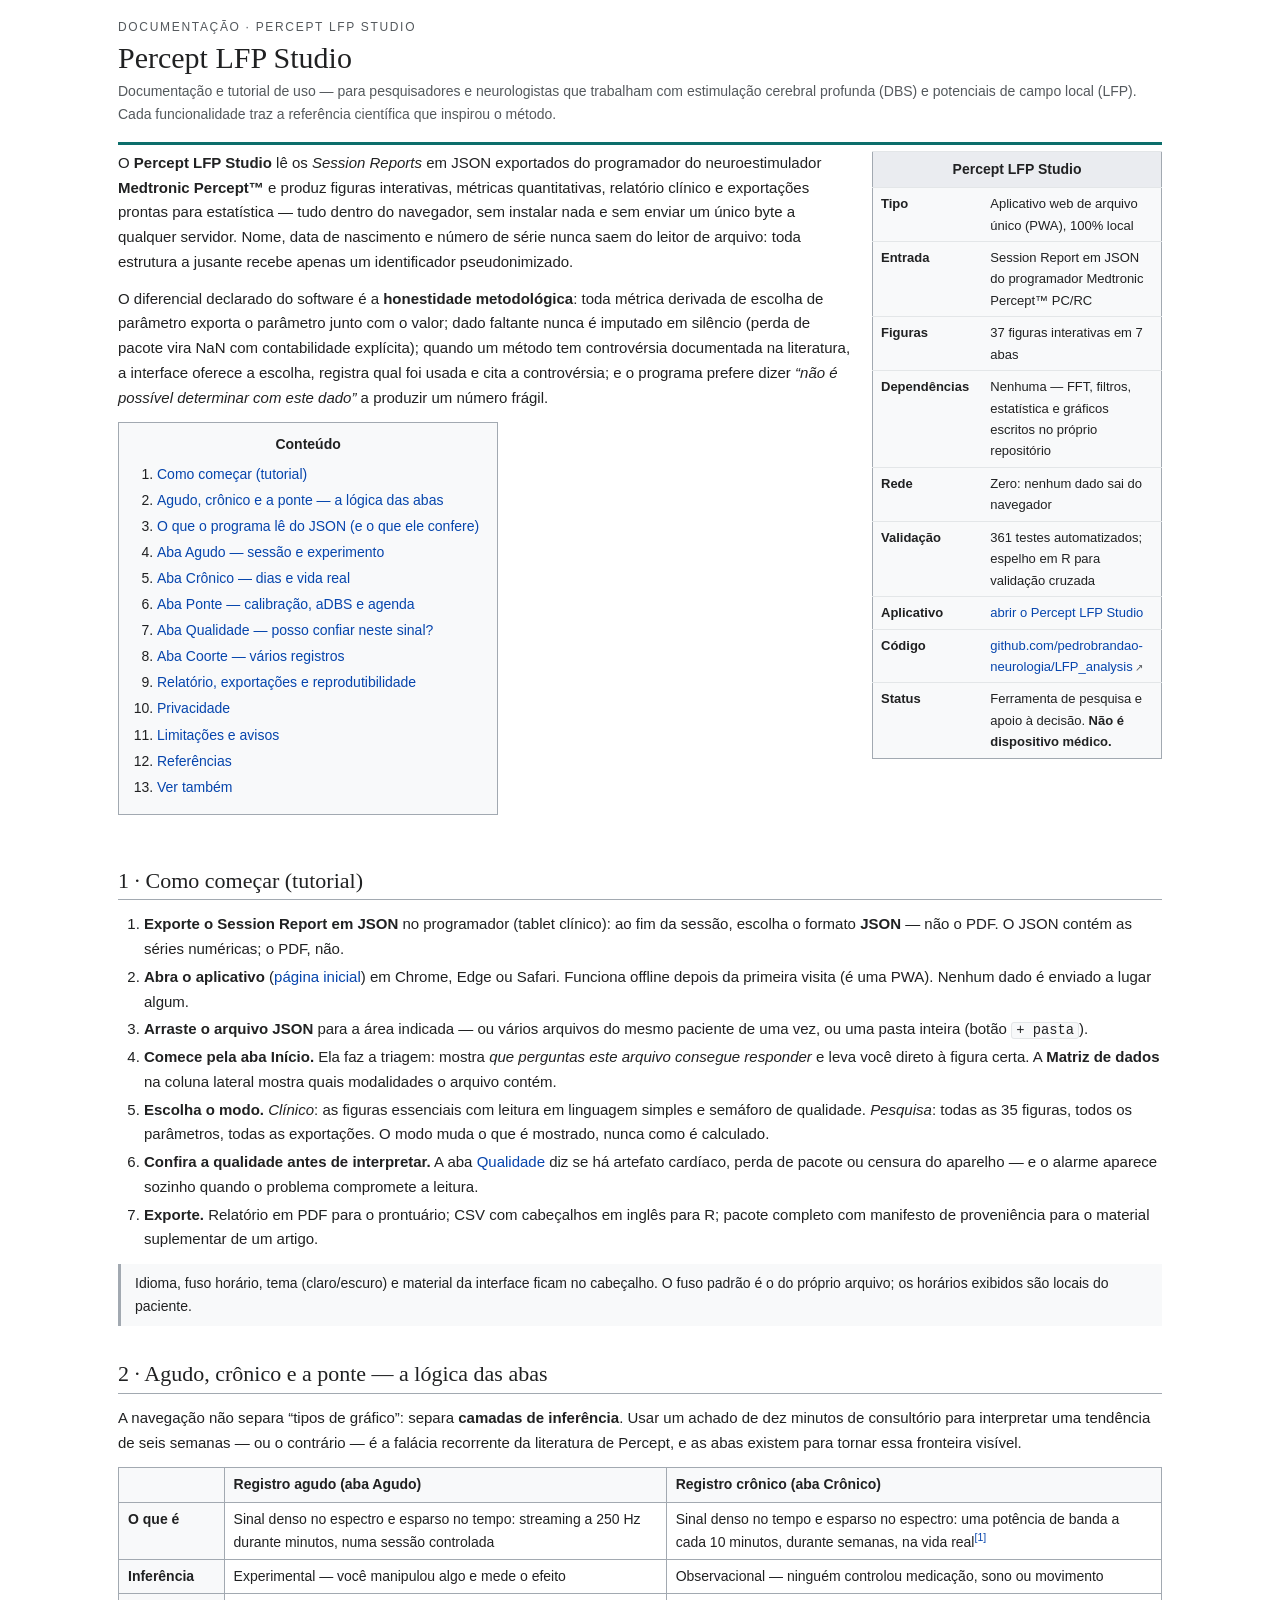
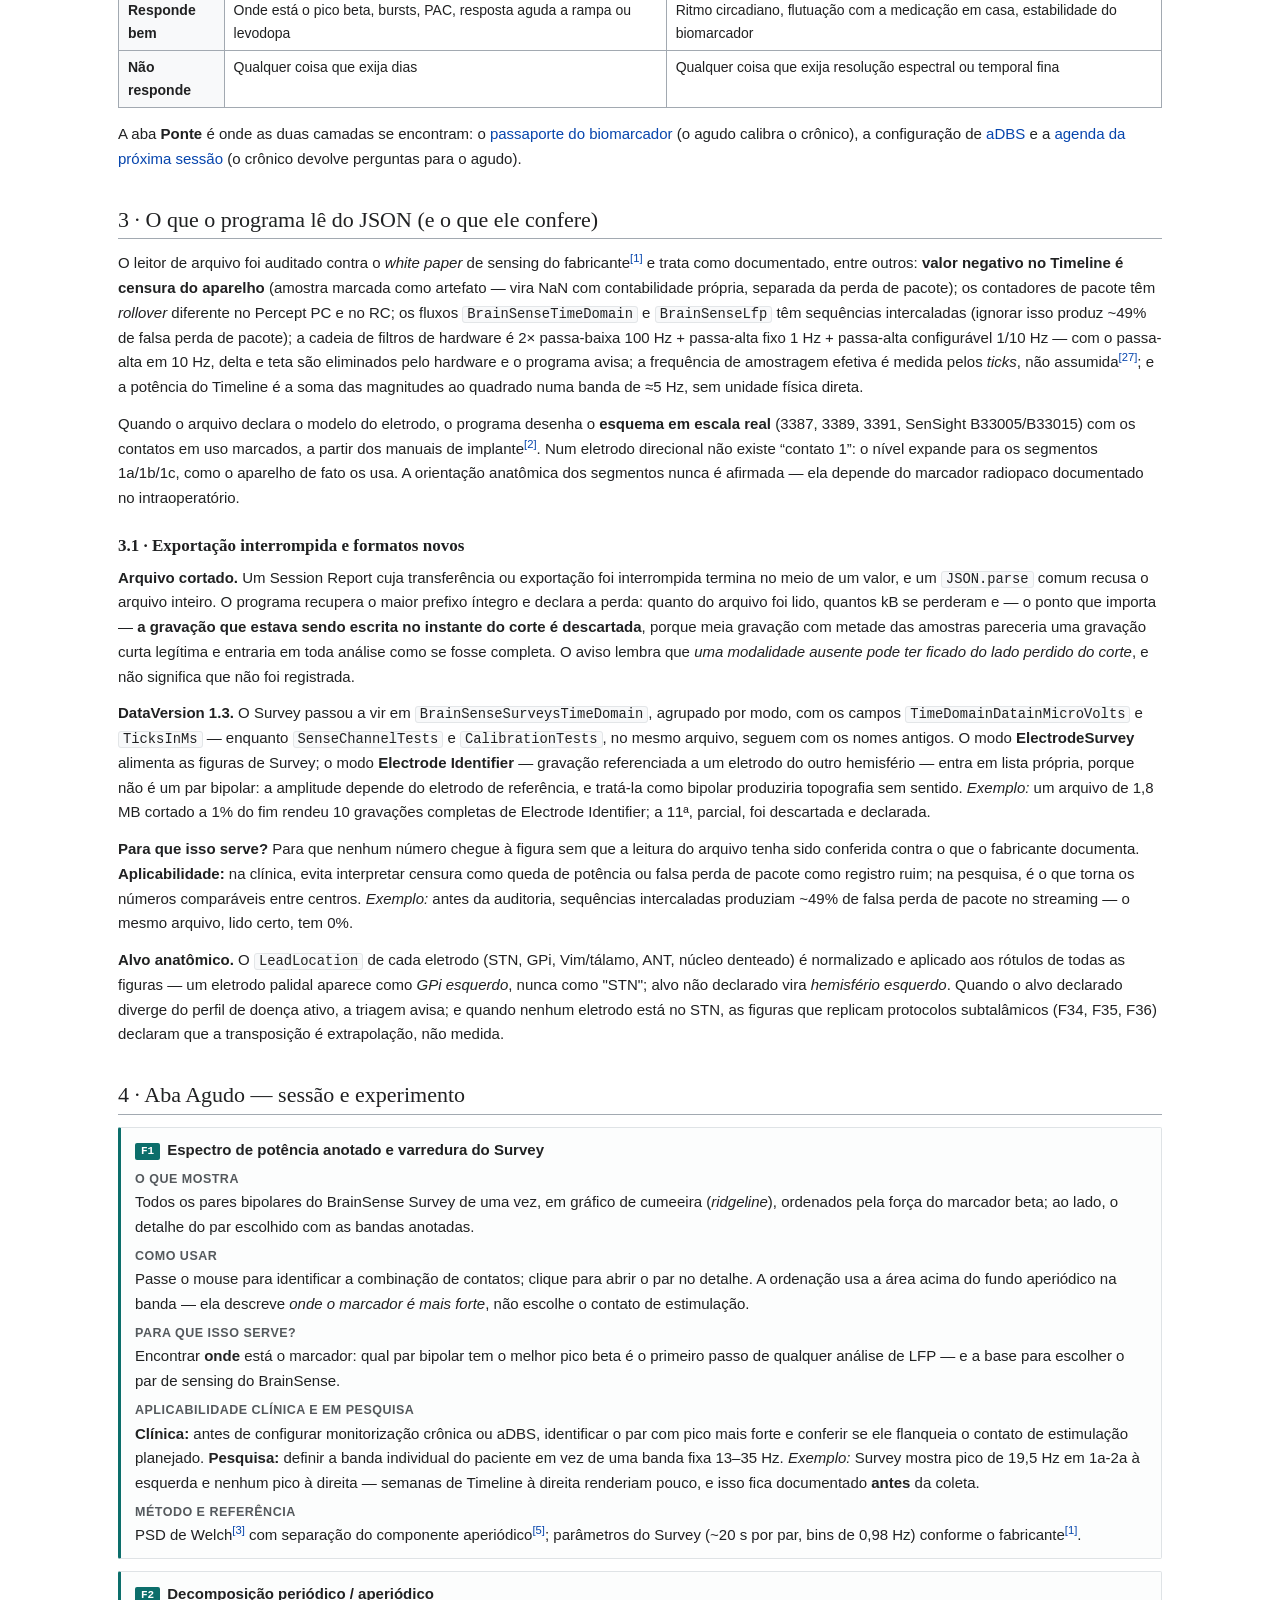
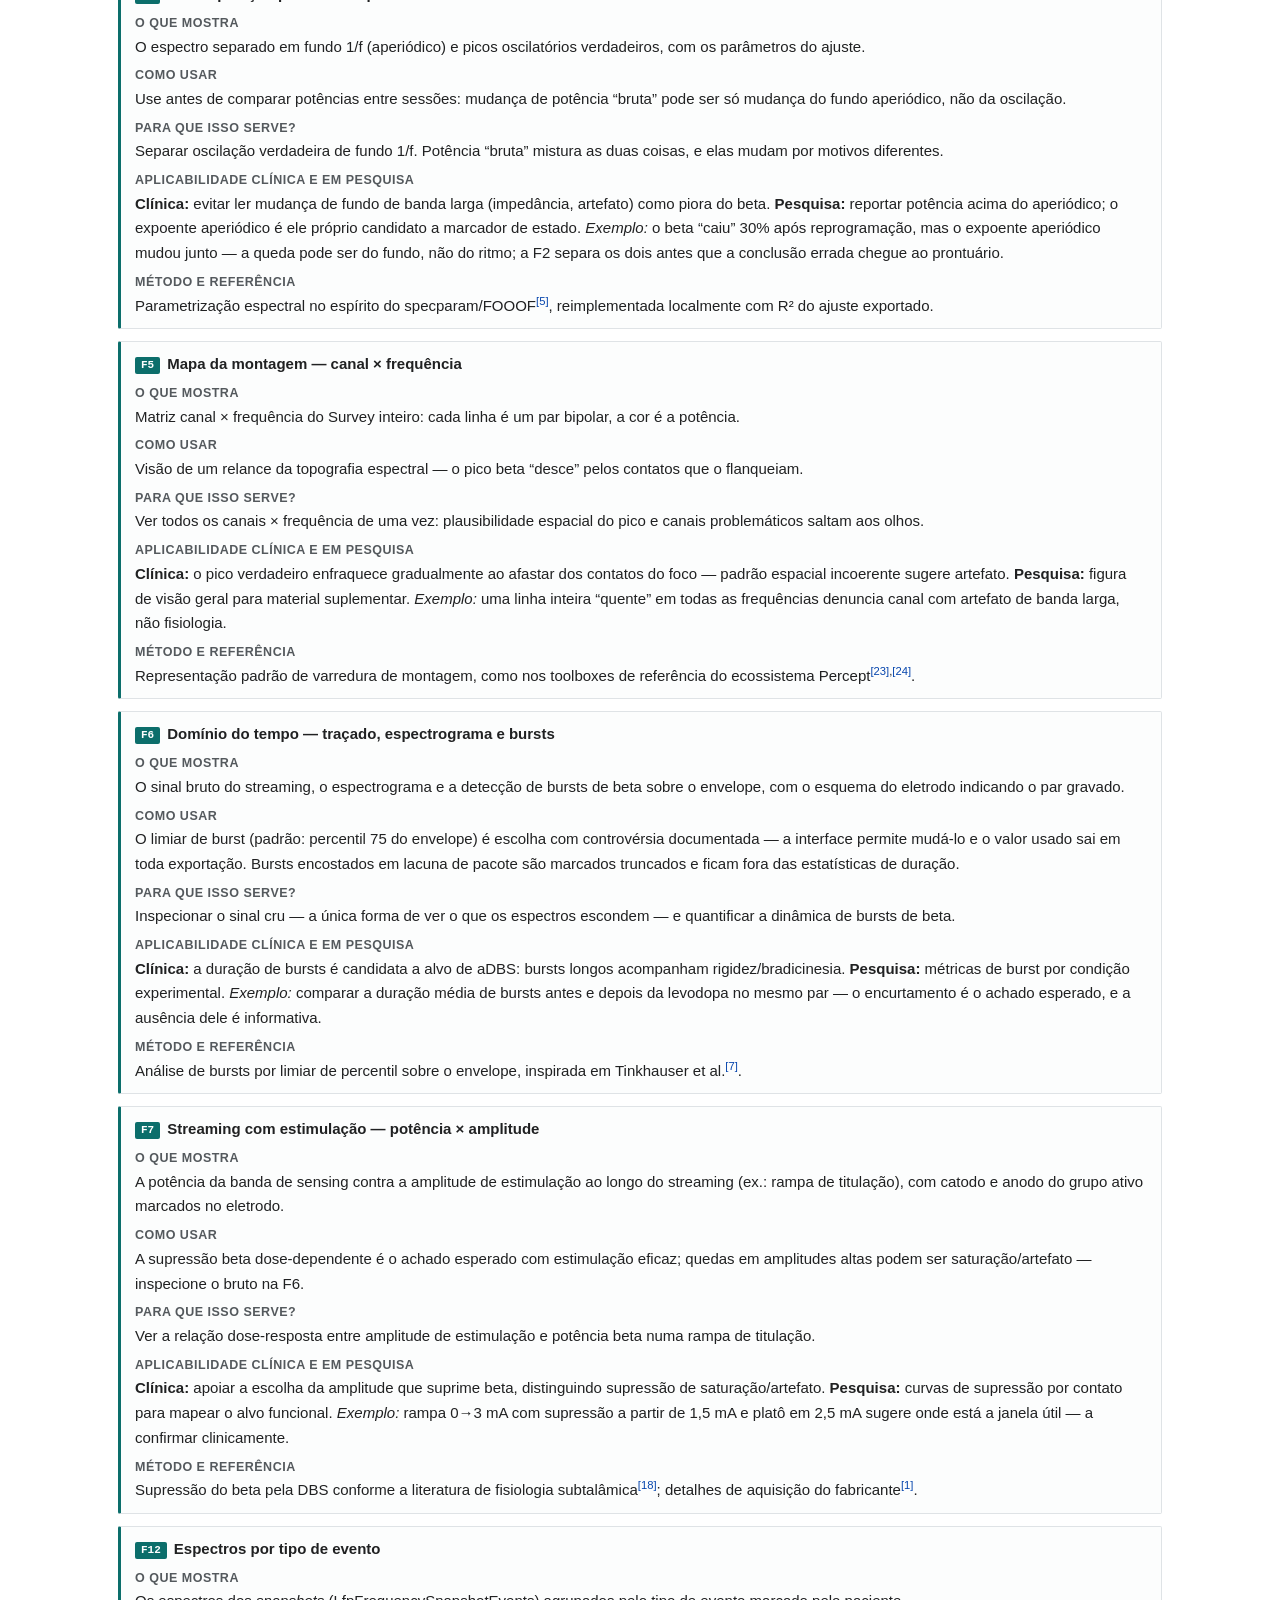
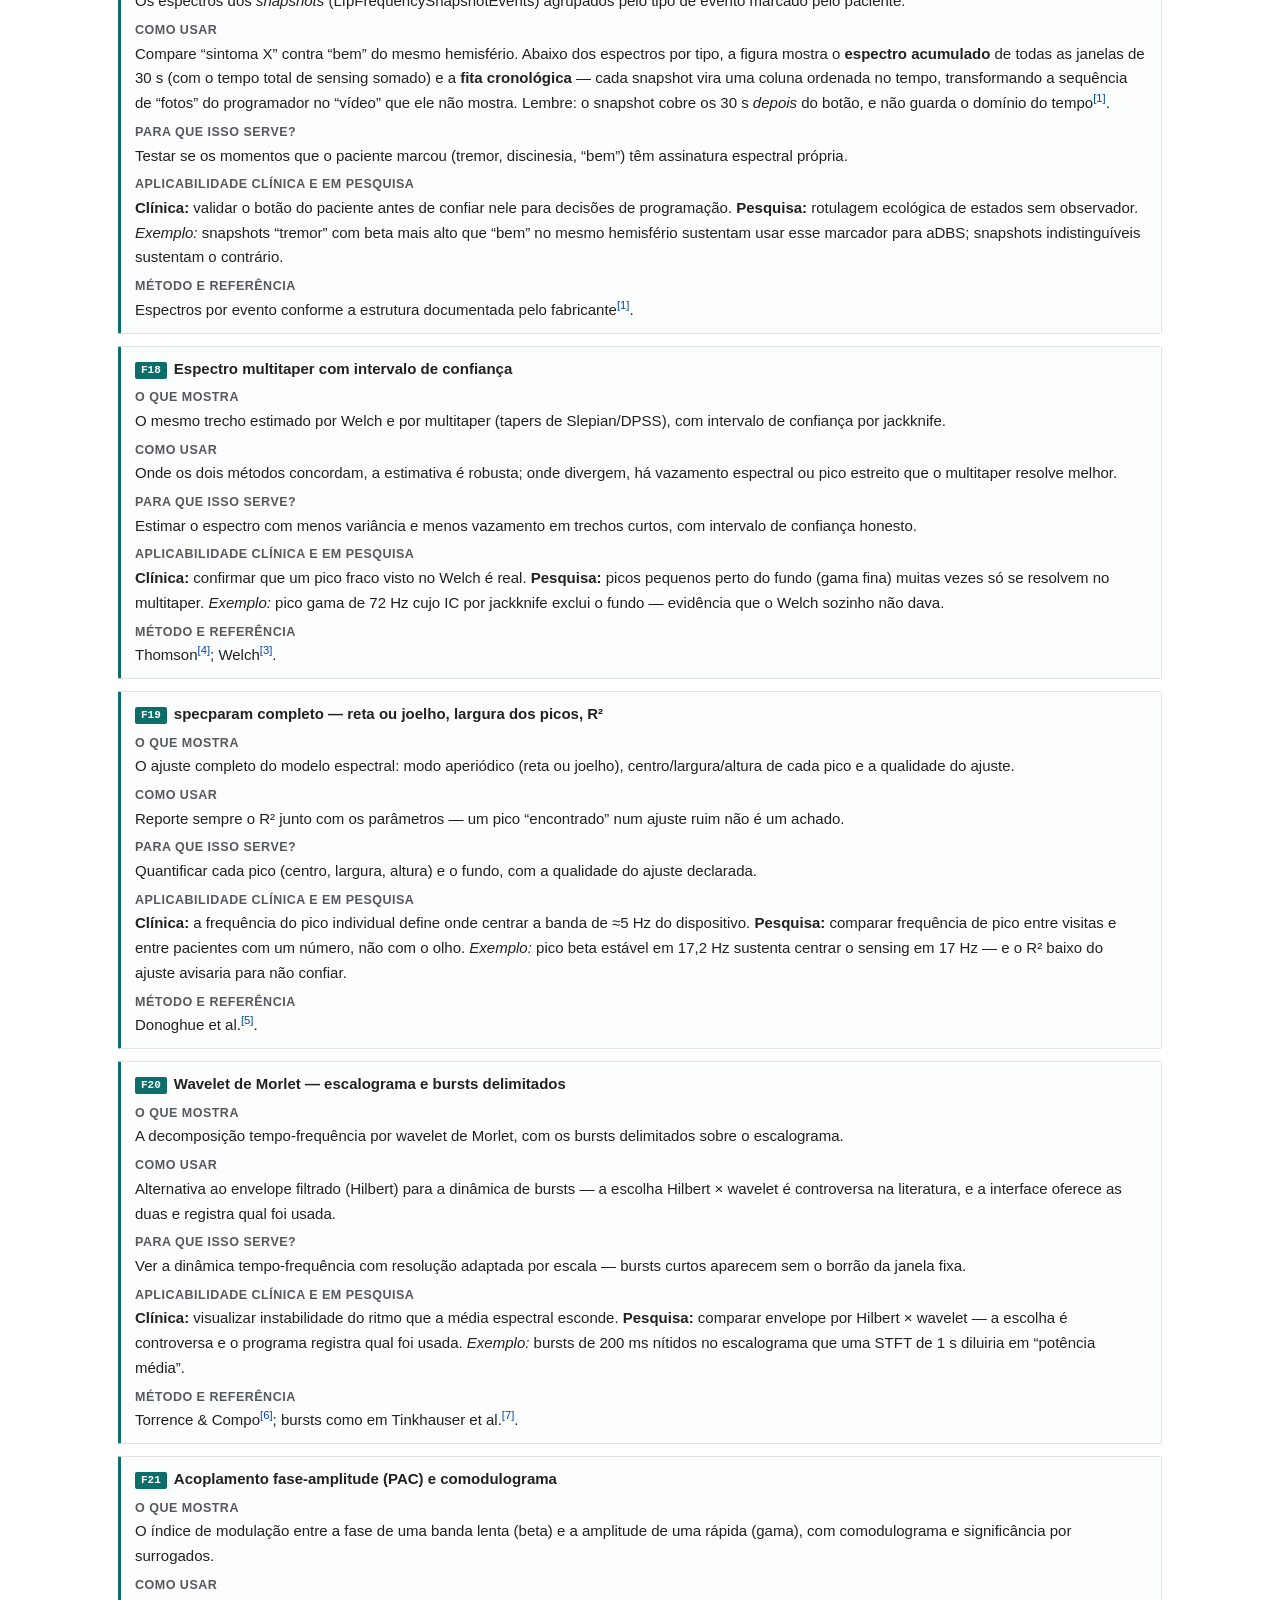
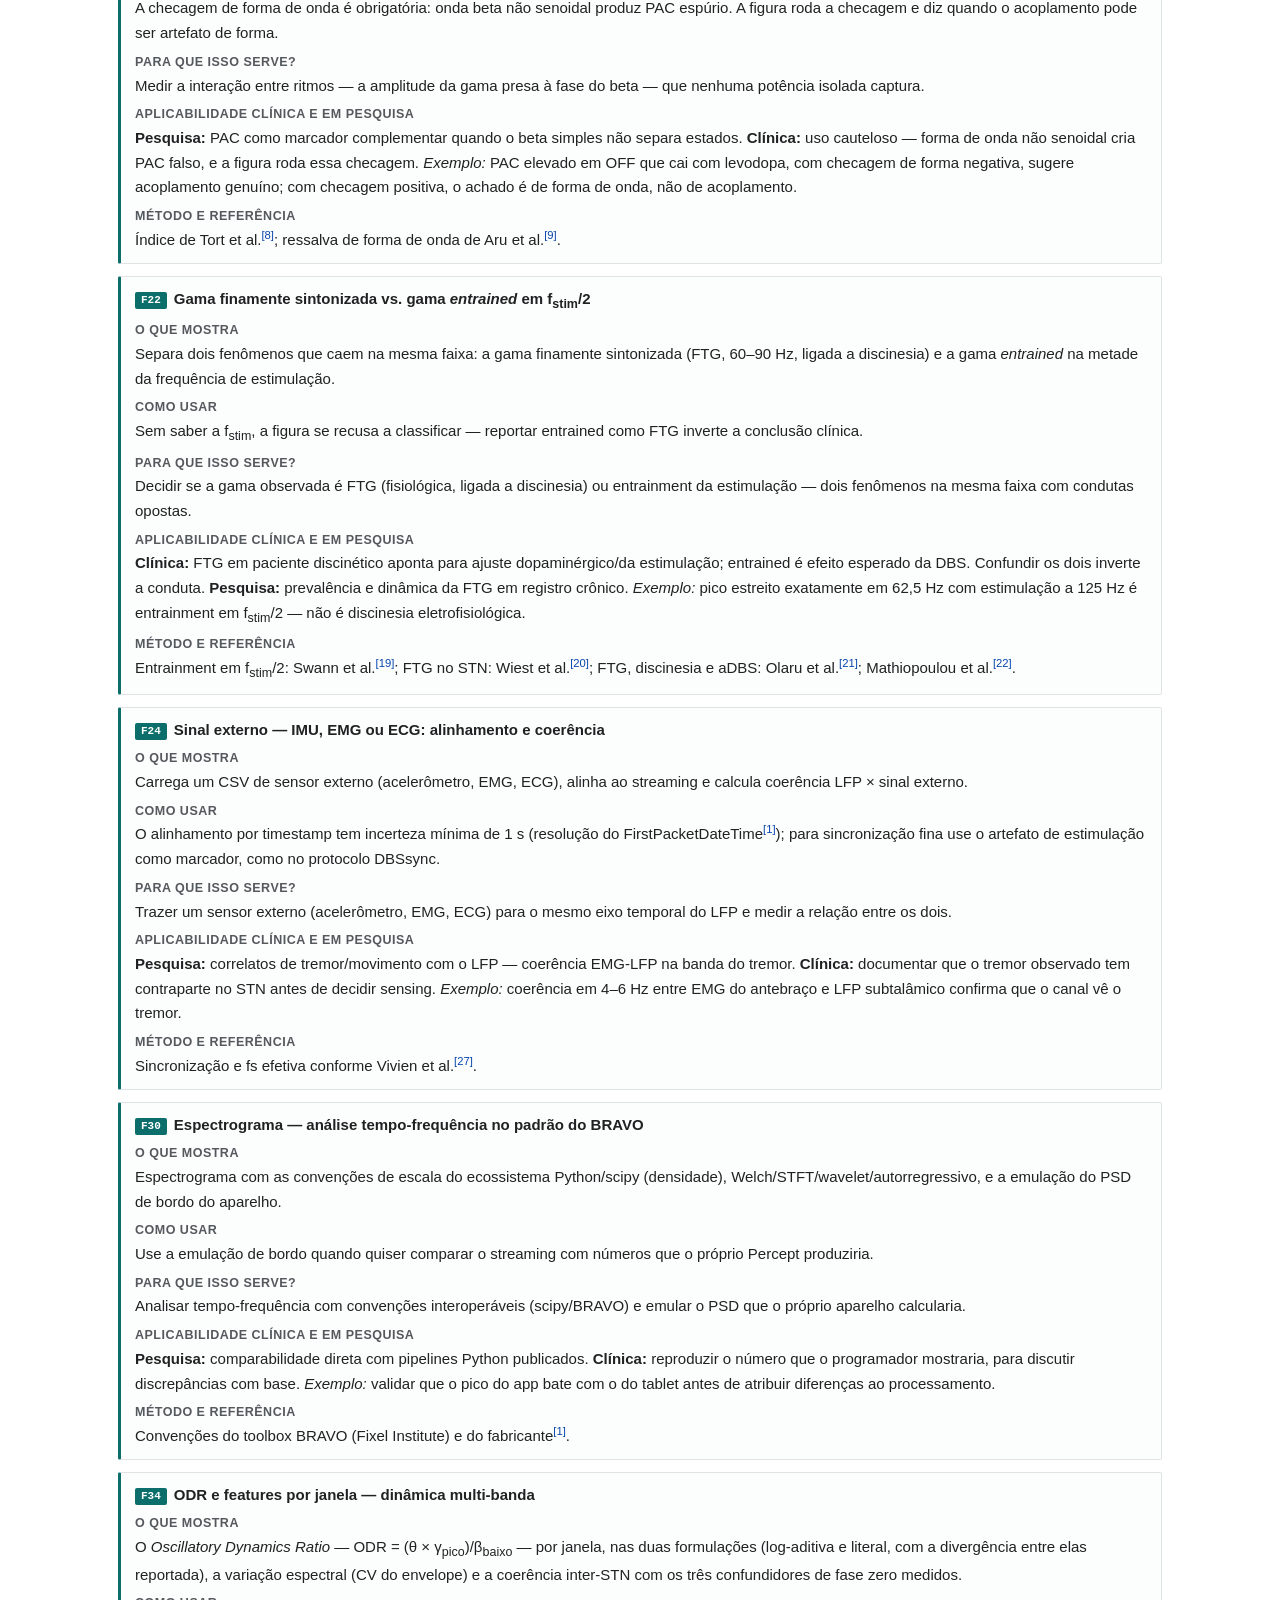
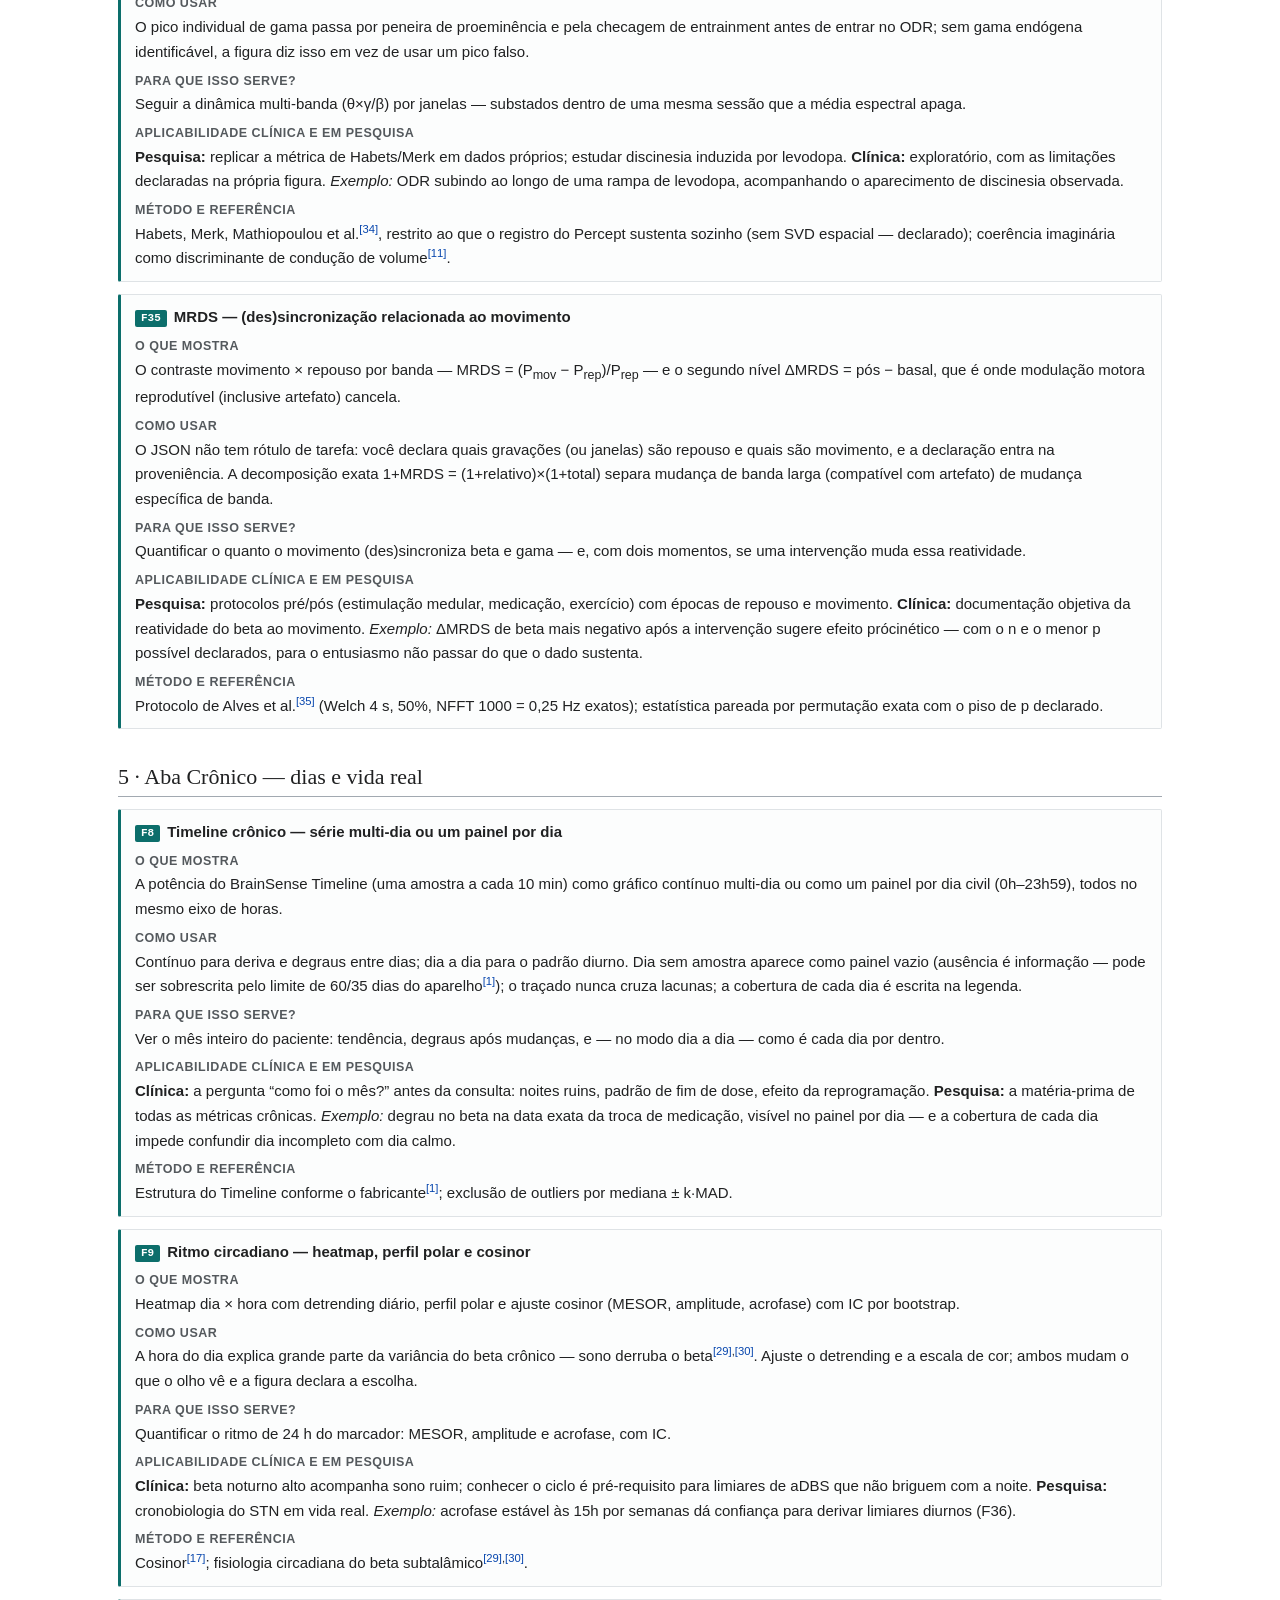
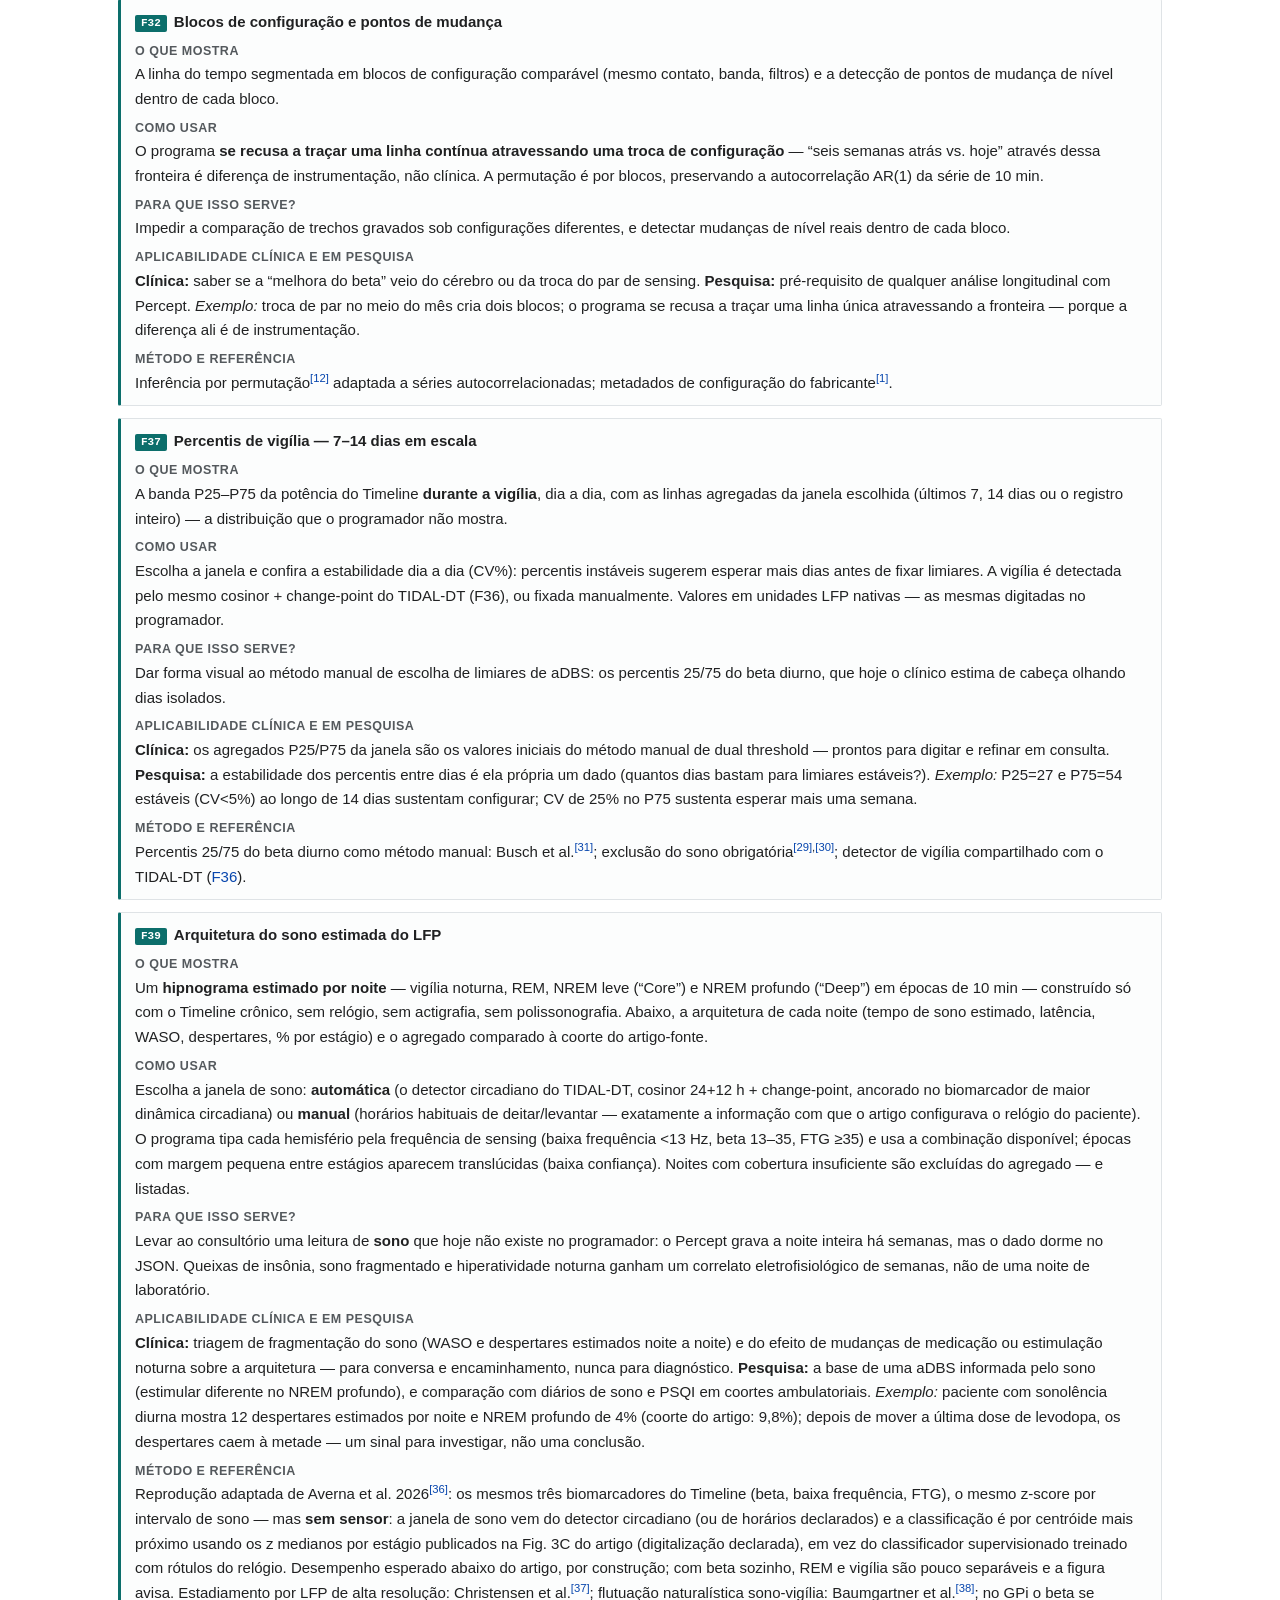
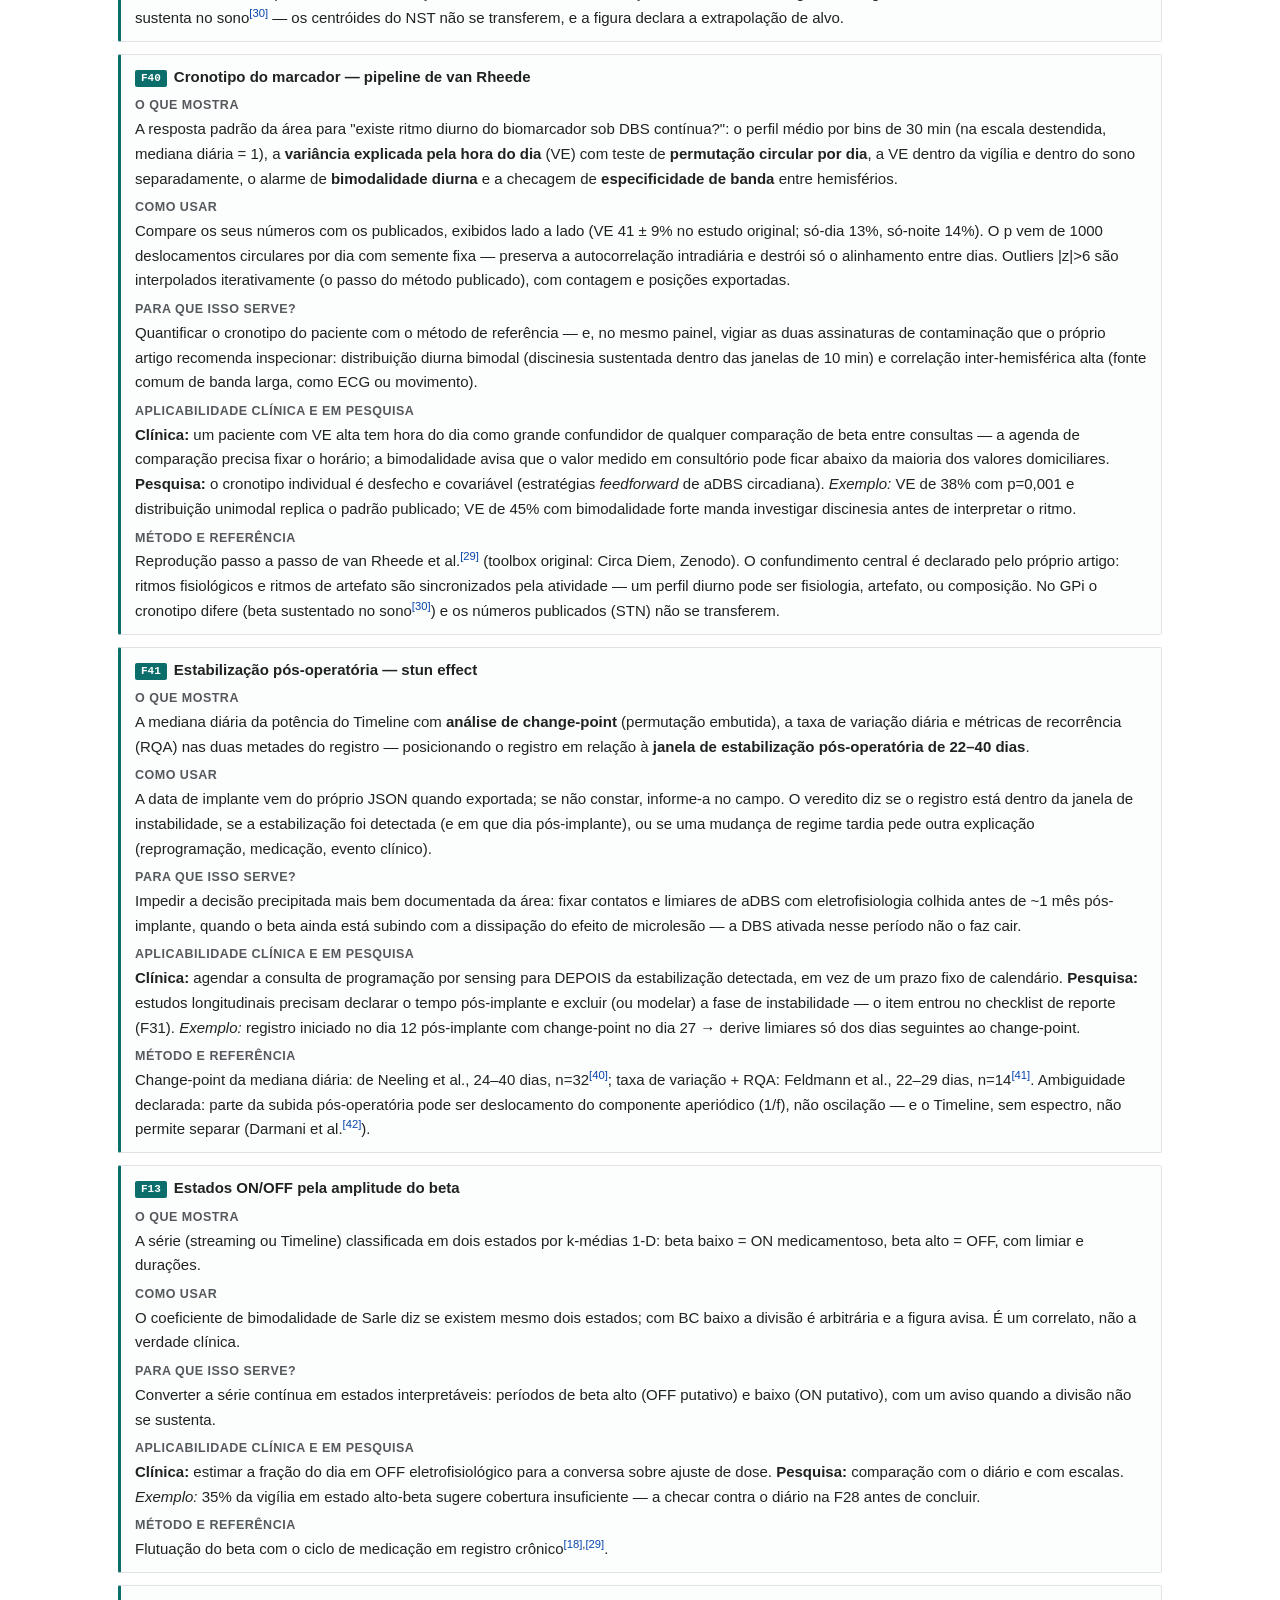
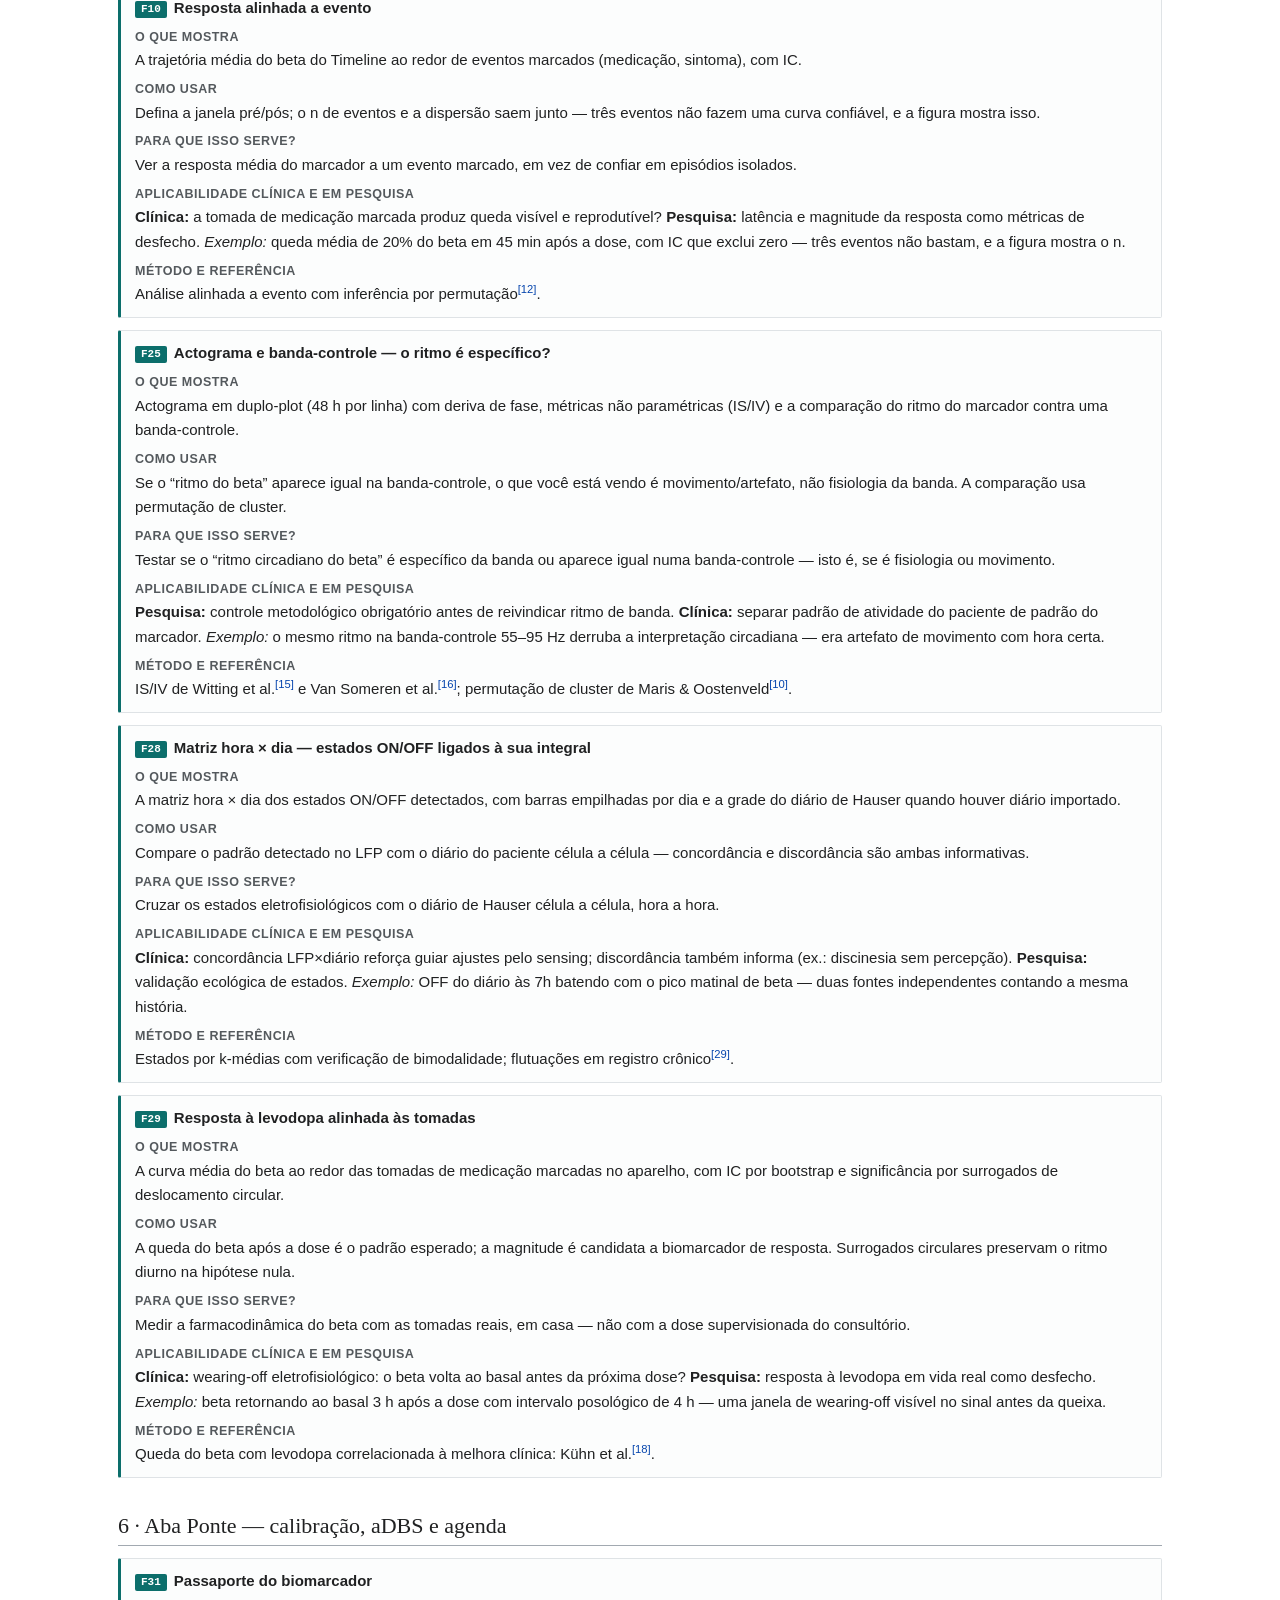
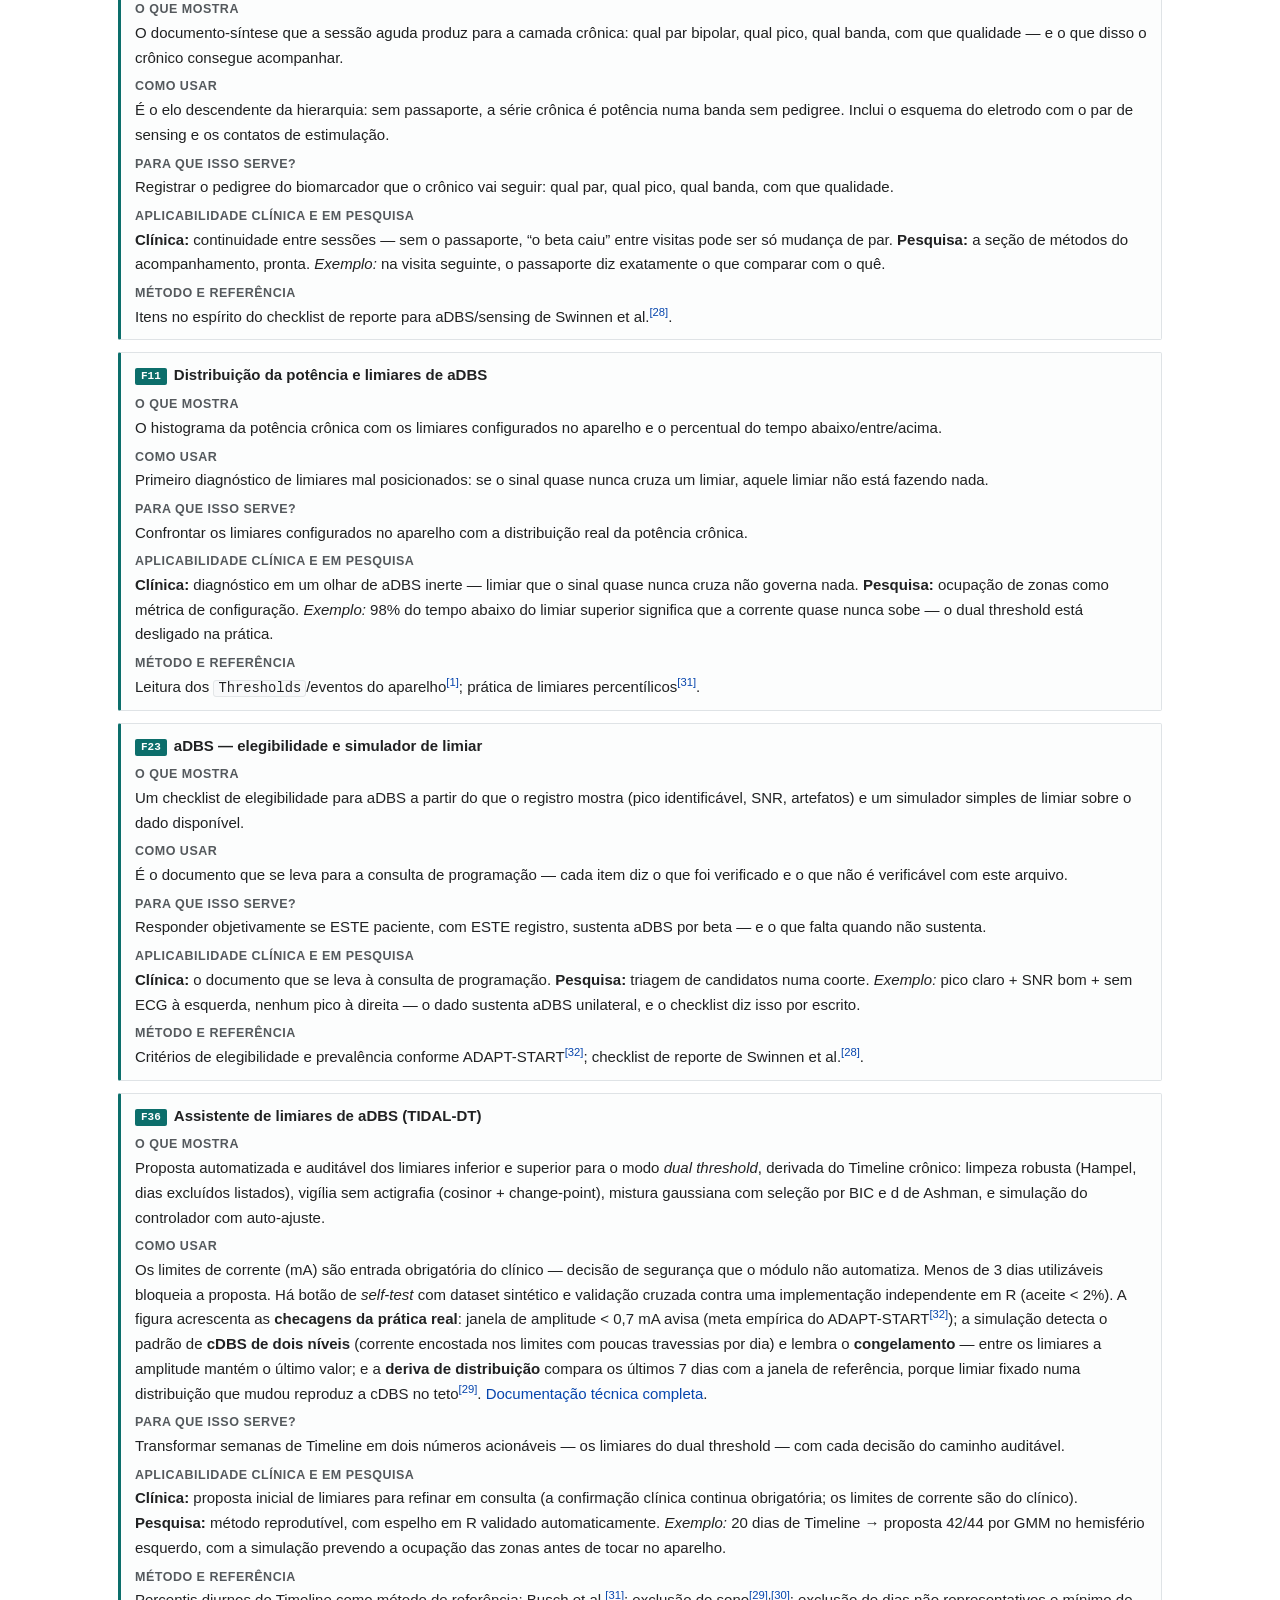
<file: wiki/index.html>
<!DOCTYPE html>
<html lang="pt-BR">
<head>
<meta charset="utf-8">
<meta name="viewport" content="width=device-width,initial-scale=1">
<title>Percept LFP Studio — documentação e tutorial</title>
<meta name="description" content="Documentação e tutorial do Percept LFP Studio: cada funcionalidade explicada para pesquisadores e neurologistas que trabalham com DBS, com as referências científicas de cada método.">
<style>
/* Documentação em estilo de enciclopédia. Autocontida: nenhum recurso externo
   é carregado — links para DOIs e GitHub são navegação iniciada pelo leitor. */
:root{--ink:#202122;--ink2:#54595d;--link:#0645ad;--linkv:#0b0080;--rule:#a2a9b1;--box:#f8f9fa;--accent:#0C6E6B}
*{box-sizing:border-box}
body{margin:0;background:#fff;color:var(--ink);
  font:15px/1.65 -apple-system,BlinkMacSystemFont,"Segoe UI",Roboto,"Helvetica Neue",Arial,sans-serif}
a{color:var(--link);text-decoration:none}
a:hover{text-decoration:underline}
a.ext::after{content:"↗";font-size:.75em;margin-left:2px;color:var(--ink2)}
.page{max-width:1080px;margin:0 auto;padding:0 18px 80px}
header.site{border-bottom:3px solid var(--accent);padding:18px 0 10px;margin-bottom:6px}
header.site .kicker{font-size:12px;letter-spacing:.14em;text-transform:uppercase;color:var(--ink2)}
h1{font:400 30px/1.2 Georgia,'Times New Roman',serif;margin:2px 0 4px}
.subtitle{color:var(--ink2);font-size:14px;margin:0 0 6px}
h2{font:400 22px/1.3 Georgia,serif;border-bottom:1px solid var(--rule);padding-bottom:4px;margin:34px 0 12px}
h3{font:600 17px/1.35 Georgia,serif;margin:24px 0 8px}
h4{font-size:15px;margin:18px 0 6px}
p{margin:0 0 12px}
ul,ol{margin:0 0 12px;padding-left:26px}
li{margin:3px 0}
code{font:.92em ui-monospace,SFMono-Regular,Menlo,Consolas,monospace;background:var(--box);
  border:1px solid #e3e6e8;border-radius:3px;padding:0 4px}
sup.ref{font-size:.75em;line-height:0}
sup.ref a{color:var(--link)}
table{border-collapse:collapse;margin:0 0 14px;font-size:14px}
th,td{border:1px solid var(--rule);padding:5px 9px;text-align:left;vertical-align:top}
th{background:var(--box)}
.infobox{float:right;width:290px;margin:0 0 14px 20px;border:1px solid var(--rule);background:var(--box);
  font-size:13px;padding:0}
.infobox caption,.infobox .cap{background:#eaecf0;font-weight:600;text-align:center;padding:6px 8px;font-size:14px}
.infobox th,.infobox td{border:0;border-top:1px solid #e3e6e8;padding:5px 8px}
.infobox th{background:none;width:38%;font-weight:600}
.toc{display:inline-block;border:1px solid var(--rule);background:var(--box);padding:10px 18px 12px;margin:0 0 18px;font-size:14px}
.toc b{display:block;text-align:center;margin-bottom:6px}
.toc ol{margin:0;padding-left:20px}
.toc ol ol{padding-left:18px}
.figbox{border:1px solid #dfe3e6;border-left:3px solid var(--accent);background:#fcfdfd;
  border-radius:2px;padding:10px 14px;margin:0 0 12px}
.figbox h4{margin:0 0 6px}
.figbox .fid{display:inline-block;font:600 11px/1 ui-monospace,monospace;background:var(--accent);color:#fff;
  border-radius:2px;padding:3px 6px;margin-right:7px;vertical-align:1px}
.figbox dl{margin:0}
.figbox dt{font-weight:600;font-size:12.5px;color:var(--ink2);text-transform:uppercase;letter-spacing:.04em;margin-top:6px}
.figbox dd{margin:1px 0 0}
.aviso{border:1px solid #e0c9a6;background:#fdf6e9;border-radius:3px;padding:10px 14px;margin:0 0 14px;font-size:14px}
.nota{border-left:3px solid var(--rule);background:var(--box);padding:8px 14px;margin:0 0 14px;font-size:14px}
.reflist{font-size:13.5px}
.reflist li{margin:5px 0}
.reflist li:target,.figbox:target,h3:target,h2:target{background:#fef6e7}
.topo{font-size:12px}
@media (max-width:760px){.infobox{float:none;width:100%;margin:0 0 16px}}
@media print{.toc,.topo{display:none}}
</style>
</head>
<body>
<div class="page">

<header class="site">
  <div class="kicker">Documentação · Percept LFP Studio</div>
  <h1>Percept LFP Studio</h1>
  <p class="subtitle">Documentação e tutorial de uso — para pesquisadores e neurologistas que trabalham com estimulação cerebral profunda (DBS) e potenciais de campo local (LFP). Cada funcionalidade traz a referência científica que inspirou o método.</p>
</header>

<table class="infobox">
  <tr><td class="cap" colspan="2">Percept LFP Studio</td></tr>
  <tr><th>Tipo</th><td>Aplicativo web de arquivo único (PWA), 100% local</td></tr>
  <tr><th>Entrada</th><td>Session Report em JSON do programador Medtronic Percept™ PC/RC</td></tr>
  <tr><th>Figuras</th><td>37 figuras interativas em 7 abas</td></tr>
  <tr><th>Dependências</th><td>Nenhuma — FFT, filtros, estatística e gráficos escritos no próprio repositório</td></tr>
  <tr><th>Rede</th><td>Zero: nenhum dado sai do navegador</td></tr>
  <tr><th>Validação</th><td>361 testes automatizados; espelho em R para validação cruzada</td></tr>
  <tr><th>Aplicativo</th><td><a href="../">abrir o Percept LFP Studio</a></td></tr>
  <tr><th>Código</th><td><a class="ext" href="https://github.com/pedrobrandao-neurologia/LFP_analysis">github.com/pedrobrandao-neurologia/LFP_analysis</a></td></tr>
  <tr><th>Status</th><td>Ferramenta de pesquisa e apoio à decisão. <b>Não é dispositivo médico.</b></td></tr>
</table>

<p>O <b>Percept LFP Studio</b> lê os <i>Session Reports</i> em JSON exportados do programador do neuroestimulador <b>Medtronic Percept™</b> e produz figuras interativas, métricas quantitativas, relatório clínico e exportações prontas para estatística — tudo dentro do navegador, sem instalar nada e sem enviar um único byte a qualquer servidor. Nome, data de nascimento e número de série nunca saem do leitor de arquivo: toda estrutura a jusante recebe apenas um identificador pseudonimizado.</p>

<p>O diferencial declarado do software é a <b>honestidade metodológica</b>: toda métrica derivada de escolha de parâmetro exporta o parâmetro junto com o valor; dado faltante nunca é imputado em silêncio (perda de pacote vira NaN com contabilidade explícita); quando um método tem controvérsia documentada na literatura, a interface oferece a escolha, registra qual foi usada e cita a controvérsia; e o programa prefere dizer <i>“não é possível determinar com este dado”</i> a produzir um número frágil.</p>

<div class="toc">
<b>Conteúdo</b>
<ol>
  <li><a href="#tutorial">Como começar (tutorial)</a></li>
  <li><a href="#arquitetura">Agudo, crônico e a ponte — a lógica das abas</a></li>
  <li><a href="#leitura">O que o programa lê do JSON (e o que ele confere)</a></li>
  <li><a href="#agudo">Aba Agudo — sessão e experimento</a></li>
  <li><a href="#cronico">Aba Crônico — dias e vida real</a></li>
  <li><a href="#ponte">Aba Ponte — calibração, aDBS e agenda</a></li>
  <li><a href="#qualidade">Aba Qualidade — posso confiar neste sinal?</a></li>
  <li><a href="#coorte">Aba Coorte — vários registros</a></li>
  <li><a href="#exportacoes">Relatório, exportações e reprodutibilidade</a></li>
  <li><a href="#privacidade">Privacidade</a></li>
  <li><a href="#limitacoes">Limitações e avisos</a></li>
  <li><a href="#referencias">Referências</a></li>
  <li><a href="#vertambem">Ver também</a></li>
</ol>
</div>

<h2 id="tutorial">1 · Como começar (tutorial)</h2>
<ol>
  <li><b>Exporte o Session Report em JSON</b> no programador (tablet clínico): ao fim da sessão, escolha o formato <b>JSON</b> — não o PDF. O JSON contém as séries numéricas; o PDF, não.</li>
  <li><b>Abra o aplicativo</b> (<a href="../">página inicial</a>) em Chrome, Edge ou Safari. Funciona offline depois da primeira visita (é uma PWA). Nenhum dado é enviado a lugar algum.</li>
  <li><b>Arraste o arquivo JSON</b> para a área indicada — ou vários arquivos do mesmo paciente de uma vez, ou uma pasta inteira (botão <code>+ pasta</code>).</li>
  <li><b>Comece pela aba Início.</b> Ela faz a triagem: mostra <i>que perguntas este arquivo consegue responder</i> e leva você direto à figura certa. A <b>Matriz de dados</b> na coluna lateral mostra quais modalidades o arquivo contém.</li>
  <li><b>Escolha o modo.</b> <i>Clínico</i>: as figuras essenciais com leitura em linguagem simples e semáforo de qualidade. <i>Pesquisa</i>: todas as 35 figuras, todos os parâmetros, todas as exportações. O modo muda o que é mostrado, nunca como é calculado.</li>
  <li><b>Confira a qualidade antes de interpretar.</b> A aba <a href="#qualidade">Qualidade</a> diz se há artefato cardíaco, perda de pacote ou censura do aparelho — e o alarme aparece sozinho quando o problema compromete a leitura.</li>
  <li><b>Exporte.</b> Relatório em PDF para o prontuário; CSV com cabeçalhos em inglês para R; pacote completo com manifesto de proveniência para o material suplementar de um artigo.</li>
</ol>
<div class="nota">Idioma, fuso horário, tema (claro/escuro) e material da interface ficam no cabeçalho. O fuso padrão é o do próprio arquivo; os horários exibidos são locais do paciente.</div>

<h2 id="arquitetura">2 · Agudo, crônico e a ponte — a lógica das abas</h2>
<p>A navegação não separa “tipos de gráfico”: separa <b>camadas de inferência</b>. Usar um achado de dez minutos de consultório para interpretar uma tendência de seis semanas — ou o contrário — é a falácia recorrente da literatura de Percept, e as abas existem para tornar essa fronteira visível.</p>
<table>
  <tr><th></th><th>Registro agudo (aba Agudo)</th><th>Registro crônico (aba Crônico)</th></tr>
  <tr><th>O que é</th><td>Sinal denso no espectro e esparso no tempo: streaming a 250 Hz durante minutos, numa sessão controlada</td><td>Sinal denso no tempo e esparso no espectro: uma potência de banda a cada 10 minutos, durante semanas, na vida real<sup class="ref"><a href="#r1">[1]</a></sup></td></tr>
  <tr><th>Inferência</th><td>Experimental — você manipulou algo e mede o efeito</td><td>Observacional — ninguém controlou medicação, sono ou movimento</td></tr>
  <tr><th>Responde bem</th><td>Onde está o pico beta, bursts, PAC, resposta aguda a rampa ou levodopa</td><td>Ritmo circadiano, flutuação com a medicação em casa, estabilidade do biomarcador</td></tr>
  <tr><th>Não responde</th><td>Qualquer coisa que exija dias</td><td>Qualquer coisa que exija resolução espectral ou temporal fina</td></tr>
</table>
<p>A aba <b>Ponte</b> é onde as duas camadas se encontram: o <a href="#f31">passaporte do biomarcador</a> (o agudo calibra o crônico), a configuração de <a href="#f23">aDBS</a> e a <a href="#f33">agenda da próxima sessão</a> (o crônico devolve perguntas para o agudo).</p>

<h2 id="leitura">3 · O que o programa lê do JSON (e o que ele confere)</h2>
<p>O leitor de arquivo foi auditado contra o <i>white paper</i> de sensing do fabricante<sup class="ref"><a href="#r1">[1]</a></sup> e trata como documentado, entre outros: <b>valor negativo no Timeline é censura do aparelho</b> (amostra marcada como artefato — vira NaN com contabilidade própria, separada da perda de pacote); os contadores de pacote têm <i>rollover</i> diferente no Percept PC e no RC; os fluxos <code>BrainSenseTimeDomain</code> e <code>BrainSenseLfp</code> têm sequências intercaladas (ignorar isso produz ~49% de falsa perda de pacote); a cadeia de filtros de hardware é 2× passa-baixa 100 Hz + passa-alta fixo 1 Hz + passa-alta configurável 1/10 Hz — com o passa-alta em 10 Hz, delta e teta são eliminados pelo hardware e o programa avisa; a frequência de amostragem efetiva é medida pelos <i>ticks</i>, não assumida<sup class="ref"><a href="#r27">[27]</a></sup>; e a potência do Timeline é a soma das magnitudes ao quadrado numa banda de ≈5 Hz, sem unidade física direta.</p>
<p>Quando o arquivo declara o modelo do eletrodo, o programa desenha o <b>esquema em escala real</b> (3387, 3389, 3391, SenSight B33005/B33015) com os contatos em uso marcados, a partir dos manuais de implante<sup class="ref"><a href="#r2">[2]</a></sup>. Num eletrodo direcional não existe “contato 1”: o nível expande para os segmentos 1a/1b/1c, como o aparelho de fato os usa. A orientação anatômica dos segmentos nunca é afirmada — ela depende do marcador radiopaco documentado no intraoperatório.</p>

<h3 id="truncado">3.1 · Exportação interrompida e formatos novos</h3>
<p><b>Arquivo cortado.</b> Um Session Report cuja transferência ou exportação foi interrompida termina no meio de um valor, e um <code>JSON.parse</code> comum recusa o arquivo inteiro. O programa recupera o maior prefixo íntegro e declara a perda: quanto do arquivo foi lido, quantos kB se perderam e — o ponto que importa — <b>a gravação que estava sendo escrita no instante do corte é descartada</b>, porque meia gravação com metade das amostras pareceria uma gravação curta legítima e entraria em toda análise como se fosse completa. O aviso lembra que <i>uma modalidade ausente pode ter ficado do lado perdido do corte</i>, e não significa que não foi registrada.</p>
<p><b>DataVersion 1.3.</b> O Survey passou a vir em <code>BrainSenseSurveysTimeDomain</code>, agrupado por modo, com os campos <code>TimeDomainDatainMicroVolts</code> e <code>TicksInMs</code> — enquanto <code>SenseChannelTests</code> e <code>CalibrationTests</code>, no mesmo arquivo, seguem com os nomes antigos. O modo <b>ElectrodeSurvey</b> alimenta as figuras de Survey; o modo <b>Electrode Identifier</b> — gravação referenciada a um eletrodo do outro hemisfério — entra em lista própria, porque não é um par bipolar: a amplitude depende do eletrodo de referência, e tratá-la como bipolar produziria topografia sem sentido. <i>Exemplo:</i> um arquivo de 1,8 MB cortado a 1% do fim rendeu 10 gravações completas de Electrode Identifier; a 11ª, parcial, foi descartada e declarada.</p>

<p><b>Para que isso serve?</b> Para que nenhum número chegue à figura sem que a leitura do arquivo tenha sido conferida contra o que o fabricante documenta. <b>Aplicabilidade:</b> na clínica, evita interpretar censura como queda de potência ou falsa perda de pacote como registro ruim; na pesquisa, é o que torna os números comparáveis entre centros. <i>Exemplo:</i> antes da auditoria, sequências intercaladas produziam ~49% de falsa perda de pacote no streaming — o mesmo arquivo, lido certo, tem 0%.</p>

<p><b>Alvo anatômico.</b> O <code>LeadLocation</code> de cada eletrodo (STN, GPi, Vim/tálamo, ANT, núcleo denteado) é normalizado e aplicado aos rótulos de todas as figuras — um eletrodo palidal aparece como <i>GPi esquerdo</i>, nunca como "STN"; alvo não declarado vira <i>hemisfério esquerdo</i>. Quando o alvo declarado diverge do perfil de doença ativo, a triagem avisa; e quando nenhum eletrodo está no STN, as figuras que replicam protocolos subtalâmicos (F34, F35, F36) declaram que a transposição é extrapolação, não medida.</p>

<h2 id="agudo">4 · Aba Agudo — sessão e experimento</h2>

<div class="figbox" id="f1">
<h4><span class="fid">F1</span>Espectro de potência anotado e varredura do Survey</h4>
<dl>
<dt>O que mostra</dt><dd>Todos os pares bipolares do BrainSense Survey de uma vez, em gráfico de cumeeira (<i>ridgeline</i>), ordenados pela força do marcador beta; ao lado, o detalhe do par escolhido com as bandas anotadas.</dd>
<dt>Como usar</dt><dd>Passe o mouse para identificar a combinação de contatos; clique para abrir o par no detalhe. A ordenação usa a área acima do fundo aperiódico na banda — ela descreve <i>onde o marcador é mais forte</i>, não escolhe o contato de estimulação.</dd>
<dt>Para que isso serve?</dt><dd>Encontrar <b>onde</b> está o marcador: qual par bipolar tem o melhor pico beta é o primeiro passo de qualquer análise de LFP — e a base para escolher o par de sensing do BrainSense.</dd>
<dt>Aplicabilidade clínica e em pesquisa</dt><dd><b>Clínica:</b> antes de configurar monitorização crônica ou aDBS, identificar o par com pico mais forte e conferir se ele flanqueia o contato de estimulação planejado. <b>Pesquisa:</b> definir a banda individual do paciente em vez de uma banda fixa 13–35 Hz. <i>Exemplo:</i> Survey mostra pico de 19,5 Hz em 1a-2a à esquerda e nenhum pico à direita — semanas de Timeline à direita renderiam pouco, e isso fica documentado <b>antes</b> da coleta.</dd>
<dt>Método e referência</dt><dd>PSD de Welch<sup class="ref"><a href="#r3">[3]</a></sup> com separação do componente aperiódico<sup class="ref"><a href="#r5">[5]</a></sup>; parâmetros do Survey (~20 s por par, bins de 0,98 Hz) conforme o fabricante<sup class="ref"><a href="#r1">[1]</a></sup>.</dd>
</dl>
</div>

<div class="figbox" id="f2">
<h4><span class="fid">F2</span>Decomposição periódico / aperiódico</h4>
<dl>
<dt>O que mostra</dt><dd>O espectro separado em fundo 1/f (aperiódico) e picos oscilatórios verdadeiros, com os parâmetros do ajuste.</dd>
<dt>Como usar</dt><dd>Use antes de comparar potências entre sessões: mudança de potência “bruta” pode ser só mudança do fundo aperiódico, não da oscilação.</dd>
<dt>Para que isso serve?</dt><dd>Separar oscilação verdadeira de fundo 1/f. Potência “bruta” mistura as duas coisas, e elas mudam por motivos diferentes.</dd>
<dt>Aplicabilidade clínica e em pesquisa</dt><dd><b>Clínica:</b> evitar ler mudança de fundo de banda larga (impedância, artefato) como piora do beta. <b>Pesquisa:</b> reportar potência acima do aperiódico; o expoente aperiódico é ele próprio candidato a marcador de estado. <i>Exemplo:</i> o beta “caiu” 30% após reprogramação, mas o expoente aperiódico mudou junto — a queda pode ser do fundo, não do ritmo; a F2 separa os dois antes que a conclusão errada chegue ao prontuário.</dd>
<dt>Método e referência</dt><dd>Parametrização espectral no espírito do specparam/FOOOF<sup class="ref"><a href="#r5">[5]</a></sup>, reimplementada localmente com R² do ajuste exportado.</dd>
</dl>
</div>

<div class="figbox" id="f5">
<h4><span class="fid">F5</span>Mapa da montagem — canal × frequência</h4>
<dl>
<dt>O que mostra</dt><dd>Matriz canal × frequência do Survey inteiro: cada linha é um par bipolar, a cor é a potência.</dd>
<dt>Como usar</dt><dd>Visão de um relance da topografia espectral — o pico beta “desce” pelos contatos que o flanqueiam.</dd>
<dt>Para que isso serve?</dt><dd>Ver todos os canais × frequência de uma vez: plausibilidade espacial do pico e canais problemáticos saltam aos olhos.</dd>
<dt>Aplicabilidade clínica e em pesquisa</dt><dd><b>Clínica:</b> o pico verdadeiro enfraquece gradualmente ao afastar dos contatos do foco — padrão espacial incoerente sugere artefato. <b>Pesquisa:</b> figura de visão geral para material suplementar. <i>Exemplo:</i> uma linha inteira “quente” em todas as frequências denuncia canal com artefato de banda larga, não fisiologia.</dd>
<dt>Método e referência</dt><dd>Representação padrão de varredura de montagem, como nos toolboxes de referência do ecossistema Percept<sup class="ref"><a href="#r23">[23]</a>,<a href="#r24">[24]</a></sup>.</dd>
</dl>
</div>

<div class="figbox" id="f6">
<h4><span class="fid">F6</span>Domínio do tempo — traçado, espectrograma e bursts</h4>
<dl>
<dt>O que mostra</dt><dd>O sinal bruto do streaming, o espectrograma e a detecção de bursts de beta sobre o envelope, com o esquema do eletrodo indicando o par gravado.</dd>
<dt>Como usar</dt><dd>O limiar de burst (padrão: percentil 75 do envelope) é escolha com controvérsia documentada — a interface permite mudá-lo e o valor usado sai em toda exportação. Bursts encostados em lacuna de pacote são marcados truncados e ficam fora das estatísticas de duração.</dd>
<dt>Para que isso serve?</dt><dd>Inspecionar o sinal cru — a única forma de ver o que os espectros escondem — e quantificar a dinâmica de bursts de beta.</dd>
<dt>Aplicabilidade clínica e em pesquisa</dt><dd><b>Clínica:</b> a duração de bursts é candidata a alvo de aDBS: bursts longos acompanham rigidez/bradicinesia. <b>Pesquisa:</b> métricas de burst por condição experimental. <i>Exemplo:</i> comparar a duração média de bursts antes e depois da levodopa no mesmo par — o encurtamento é o achado esperado, e a ausência dele é informativa.</dd>
<dt>Método e referência</dt><dd>Análise de bursts por limiar de percentil sobre o envelope, inspirada em Tinkhauser et&nbsp;al.<sup class="ref"><a href="#r7">[7]</a></sup>.</dd>
</dl>
</div>

<div class="figbox" id="f7">
<h4><span class="fid">F7</span>Streaming com estimulação — potência × amplitude</h4>
<dl>
<dt>O que mostra</dt><dd>A potência da banda de sensing contra a amplitude de estimulação ao longo do streaming (ex.: rampa de titulação), com catodo e anodo do grupo ativo marcados no eletrodo.</dd>
<dt>Como usar</dt><dd>A supressão beta dose-dependente é o achado esperado com estimulação eficaz; quedas em amplitudes altas podem ser saturação/artefato — inspecione o bruto na F6.</dd>
<dt>Para que isso serve?</dt><dd>Ver a relação dose-resposta entre amplitude de estimulação e potência beta numa rampa de titulação.</dd>
<dt>Aplicabilidade clínica e em pesquisa</dt><dd><b>Clínica:</b> apoiar a escolha da amplitude que suprime beta, distinguindo supressão de saturação/artefato. <b>Pesquisa:</b> curvas de supressão por contato para mapear o alvo funcional. <i>Exemplo:</i> rampa 0→3 mA com supressão a partir de 1,5 mA e platô em 2,5 mA sugere onde está a janela útil — a confirmar clinicamente.</dd>
<dt>Método e referência</dt><dd>Supressão do beta pela DBS conforme a literatura de fisiologia subtalâmica<sup class="ref"><a href="#r18">[18]</a></sup>; detalhes de aquisição do fabricante<sup class="ref"><a href="#r1">[1]</a></sup>.</dd>
</dl>
</div>

<div class="figbox" id="f12">
<h4><span class="fid">F12</span>Espectros por tipo de evento</h4>
<dl>
<dt>O que mostra</dt><dd>Os espectros dos <i>snapshots</i> (LfpFrequencySnapshotEvents) agrupados pelo tipo de evento marcado pelo paciente.</dd>
<dt>Como usar</dt><dd>Compare “sintoma X” contra “bem” do mesmo hemisfério. Abaixo dos espectros por tipo, a figura mostra o <b>espectro acumulado</b> de todas as janelas de 30 s (com o tempo total de sensing somado) e a <b>fita cronológica</b> — cada snapshot vira uma coluna ordenada no tempo, transformando a sequência de “fotos” do programador no “vídeo” que ele não mostra. Lembre: o snapshot cobre os 30 s <i>depois</i> do botão, e não guarda o domínio do tempo<sup class="ref"><a href="#r1">[1]</a></sup>.</dd>
<dt>Para que isso serve?</dt><dd>Testar se os momentos que o paciente marcou (tremor, discinesia, “bem”) têm assinatura espectral própria.</dd>
<dt>Aplicabilidade clínica e em pesquisa</dt><dd><b>Clínica:</b> validar o botão do paciente antes de confiar nele para decisões de programação. <b>Pesquisa:</b> rotulagem ecológica de estados sem observador. <i>Exemplo:</i> snapshots “tremor” com beta mais alto que “bem” no mesmo hemisfério sustentam usar esse marcador para aDBS; snapshots indistinguíveis sustentam o contrário.</dd>
<dt>Método e referência</dt><dd>Espectros por evento conforme a estrutura documentada pelo fabricante<sup class="ref"><a href="#r1">[1]</a></sup>.</dd>
</dl>
</div>

<div class="figbox" id="f18">
<h4><span class="fid">F18</span>Espectro multitaper com intervalo de confiança</h4>
<dl>
<dt>O que mostra</dt><dd>O mesmo trecho estimado por Welch e por multitaper (tapers de Slepian/DPSS), com intervalo de confiança por jackknife.</dd>
<dt>Como usar</dt><dd>Onde os dois métodos concordam, a estimativa é robusta; onde divergem, há vazamento espectral ou pico estreito que o multitaper resolve melhor.</dd>
<dt>Para que isso serve?</dt><dd>Estimar o espectro com menos variância e menos vazamento em trechos curtos, com intervalo de confiança honesto.</dd>
<dt>Aplicabilidade clínica e em pesquisa</dt><dd><b>Clínica:</b> confirmar que um pico fraco visto no Welch é real. <b>Pesquisa:</b> picos pequenos perto do fundo (gama fina) muitas vezes só se resolvem no multitaper. <i>Exemplo:</i> pico gama de 72 Hz cujo IC por jackknife exclui o fundo — evidência que o Welch sozinho não dava.</dd>
<dt>Método e referência</dt><dd>Thomson<sup class="ref"><a href="#r4">[4]</a></sup>; Welch<sup class="ref"><a href="#r3">[3]</a></sup>.</dd>
</dl>
</div>

<div class="figbox" id="f19">
<h4><span class="fid">F19</span>specparam completo — reta ou joelho, largura dos picos, R²</h4>
<dl>
<dt>O que mostra</dt><dd>O ajuste completo do modelo espectral: modo aperiódico (reta ou joelho), centro/largura/altura de cada pico e a qualidade do ajuste.</dd>
<dt>Como usar</dt><dd>Reporte sempre o R² junto com os parâmetros — um pico “encontrado” num ajuste ruim não é um achado.</dd>
<dt>Para que isso serve?</dt><dd>Quantificar cada pico (centro, largura, altura) e o fundo, com a qualidade do ajuste declarada.</dd>
<dt>Aplicabilidade clínica e em pesquisa</dt><dd><b>Clínica:</b> a frequência do pico individual define onde centrar a banda de ≈5 Hz do dispositivo. <b>Pesquisa:</b> comparar frequência de pico entre visitas e entre pacientes com um número, não com o olho. <i>Exemplo:</i> pico beta estável em 17,2 Hz sustenta centrar o sensing em 17 Hz — e o R² baixo do ajuste avisaria para não confiar.</dd>
<dt>Método e referência</dt><dd>Donoghue et&nbsp;al.<sup class="ref"><a href="#r5">[5]</a></sup>.</dd>
</dl>
</div>

<div class="figbox" id="f20">
<h4><span class="fid">F20</span>Wavelet de Morlet — escalograma e bursts delimitados</h4>
<dl>
<dt>O que mostra</dt><dd>A decomposição tempo-frequência por wavelet de Morlet, com os bursts delimitados sobre o escalograma.</dd>
<dt>Como usar</dt><dd>Alternativa ao envelope filtrado (Hilbert) para a dinâmica de bursts — a escolha Hilbert × wavelet é controversa na literatura, e a interface oferece as duas e registra qual foi usada.</dd>
<dt>Para que isso serve?</dt><dd>Ver a dinâmica tempo-frequência com resolução adaptada por escala — bursts curtos aparecem sem o borrão da janela fixa.</dd>
<dt>Aplicabilidade clínica e em pesquisa</dt><dd><b>Clínica:</b> visualizar instabilidade do ritmo que a média espectral esconde. <b>Pesquisa:</b> comparar envelope por Hilbert × wavelet — a escolha é controversa e o programa registra qual foi usada. <i>Exemplo:</i> bursts de 200 ms nítidos no escalograma que uma STFT de 1 s diluiria em “potência média”.</dd>
<dt>Método e referência</dt><dd>Torrence &amp; Compo<sup class="ref"><a href="#r6">[6]</a></sup>; bursts como em Tinkhauser et&nbsp;al.<sup class="ref"><a href="#r7">[7]</a></sup>.</dd>
</dl>
</div>

<div class="figbox" id="f21">
<h4><span class="fid">F21</span>Acoplamento fase-amplitude (PAC) e comodulograma</h4>
<dl>
<dt>O que mostra</dt><dd>O índice de modulação entre a fase de uma banda lenta (beta) e a amplitude de uma rápida (gama), com comodulograma e significância por surrogados.</dd>
<dt>Como usar</dt><dd>A checagem de forma de onda é obrigatória: onda beta não senoidal produz PAC espúrio. A figura roda a checagem e diz quando o acoplamento pode ser artefato de forma.</dd>
<dt>Para que isso serve?</dt><dd>Medir a interação entre ritmos — a amplitude da gama presa à fase do beta — que nenhuma potência isolada captura.</dd>
<dt>Aplicabilidade clínica e em pesquisa</dt><dd><b>Pesquisa:</b> PAC como marcador complementar quando o beta simples não separa estados. <b>Clínica:</b> uso cauteloso — forma de onda não senoidal cria PAC falso, e a figura roda essa checagem. <i>Exemplo:</i> PAC elevado em OFF que cai com levodopa, com checagem de forma negativa, sugere acoplamento genuíno; com checagem positiva, o achado é de forma de onda, não de acoplamento.</dd>
<dt>Método e referência</dt><dd>Índice de Tort et&nbsp;al.<sup class="ref"><a href="#r8">[8]</a></sup>; ressalva de forma de onda de Aru et&nbsp;al.<sup class="ref"><a href="#r9">[9]</a></sup>.</dd>
</dl>
</div>

<div class="figbox" id="f22">
<h4><span class="fid">F22</span>Gama finamente sintonizada vs. gama <i>entrained</i> em f<sub>stim</sub>/2</h4>
<dl>
<dt>O que mostra</dt><dd>Separa dois fenômenos que caem na mesma faixa: a gama finamente sintonizada (FTG, 60–90 Hz, ligada a discinesia) e a gama <i>entrained</i> na metade da frequência de estimulação.</dd>
<dt>Como usar</dt><dd>Sem saber a f<sub>stim</sub>, a figura se recusa a classificar — reportar entrained como FTG inverte a conclusão clínica.</dd>
<dt>Para que isso serve?</dt><dd>Decidir se a gama observada é FTG (fisiológica, ligada a discinesia) ou entrainment da estimulação — dois fenômenos na mesma faixa com condutas opostas.</dd>
<dt>Aplicabilidade clínica e em pesquisa</dt><dd><b>Clínica:</b> FTG em paciente discinético aponta para ajuste dopaminérgico/da estimulação; entrained é efeito esperado da DBS. Confundir os dois inverte a conduta. <b>Pesquisa:</b> prevalência e dinâmica da FTG em registro crônico. <i>Exemplo:</i> pico estreito exatamente em 62,5 Hz com estimulação a 125 Hz é entrainment em f<sub>stim</sub>/2 — não é discinesia eletrofisiológica.</dd>
<dt>Método e referência</dt><dd>Entrainment em f<sub>stim</sub>/2: Swann et&nbsp;al.<sup class="ref"><a href="#r19">[19]</a></sup>; FTG no STN: Wiest et&nbsp;al.<sup class="ref"><a href="#r20">[20]</a></sup>; FTG, discinesia e aDBS: Olaru et&nbsp;al.<sup class="ref"><a href="#r21">[21]</a></sup>; Mathiopoulou et&nbsp;al.<sup class="ref"><a href="#r22">[22]</a></sup>.</dd>
</dl>
</div>

<div class="figbox" id="f24">
<h4><span class="fid">F24</span>Sinal externo — IMU, EMG ou ECG: alinhamento e coerência</h4>
<dl>
<dt>O que mostra</dt><dd>Carrega um CSV de sensor externo (acelerômetro, EMG, ECG), alinha ao streaming e calcula coerência LFP × sinal externo.</dd>
<dt>Como usar</dt><dd>O alinhamento por timestamp tem incerteza mínima de 1 s (resolução do FirstPacketDateTime<sup class="ref"><a href="#r1">[1]</a></sup>); para sincronização fina use o artefato de estimulação como marcador, como no protocolo DBSsync.</dd>
<dt>Para que isso serve?</dt><dd>Trazer um sensor externo (acelerômetro, EMG, ECG) para o mesmo eixo temporal do LFP e medir a relação entre os dois.</dd>
<dt>Aplicabilidade clínica e em pesquisa</dt><dd><b>Pesquisa:</b> correlatos de tremor/movimento com o LFP — coerência EMG-LFP na banda do tremor. <b>Clínica:</b> documentar que o tremor observado tem contraparte no STN antes de decidir sensing. <i>Exemplo:</i> coerência em 4–6 Hz entre EMG do antebraço e LFP subtalâmico confirma que o canal vê o tremor.</dd>
<dt>Método e referência</dt><dd>Sincronização e fs efetiva conforme Vivien et&nbsp;al.<sup class="ref"><a href="#r27">[27]</a></sup>.</dd>
</dl>
</div>

<div class="figbox" id="f30">
<h4><span class="fid">F30</span>Espectrograma — análise tempo-frequência no padrão do BRAVO</h4>
<dl>
<dt>O que mostra</dt><dd>Espectrograma com as convenções de escala do ecossistema Python/scipy (densidade), Welch/STFT/wavelet/autorregressivo, e a emulação do PSD de bordo do aparelho.</dd>
<dt>Como usar</dt><dd>Use a emulação de bordo quando quiser comparar o streaming com números que o próprio Percept produziria.</dd>
<dt>Para que isso serve?</dt><dd>Analisar tempo-frequência com convenções interoperáveis (scipy/BRAVO) e emular o PSD que o próprio aparelho calcularia.</dd>
<dt>Aplicabilidade clínica e em pesquisa</dt><dd><b>Pesquisa:</b> comparabilidade direta com pipelines Python publicados. <b>Clínica:</b> reproduzir o número que o programador mostraria, para discutir discrepâncias com base. <i>Exemplo:</i> validar que o pico do app bate com o do tablet antes de atribuir diferenças ao processamento.</dd>
<dt>Método e referência</dt><dd>Convenções do toolbox BRAVO (Fixel Institute) e do fabricante<sup class="ref"><a href="#r1">[1]</a></sup>.</dd>
</dl>
</div>

<div class="figbox" id="f34">
<h4><span class="fid">F34</span>ODR e features por janela — dinâmica multi-banda</h4>
<dl>
<dt>O que mostra</dt><dd>O <i>Oscillatory Dynamics Ratio</i> — ODR = (θ × γ<sub>pico</sub>)/β<sub>baixo</sub> — por janela, nas duas formulações (log-aditiva e literal, com a divergência entre elas reportada), a variação espectral (CV do envelope) e a coerência inter-STN com os três confundidores de fase zero medidos.</dd>
<dt>Como usar</dt><dd>O pico individual de gama passa por peneira de proeminência e pela checagem de entrainment antes de entrar no ODR; sem gama endógena identificável, a figura diz isso em vez de usar um pico falso.</dd>
<dt>Para que isso serve?</dt><dd>Seguir a dinâmica multi-banda (θ×γ/β) por janelas — substados dentro de uma mesma sessão que a média espectral apaga.</dd>
<dt>Aplicabilidade clínica e em pesquisa</dt><dd><b>Pesquisa:</b> replicar a métrica de Habets/Merk em dados próprios; estudar discinesia induzida por levodopa. <b>Clínica:</b> exploratório, com as limitações declaradas na própria figura. <i>Exemplo:</i> ODR subindo ao longo de uma rampa de levodopa, acompanhando o aparecimento de discinesia observada.</dd>
<dt>Método e referência</dt><dd>Habets, Merk, Mathiopoulou et&nbsp;al.<sup class="ref"><a href="#r34">[34]</a></sup>, restrito ao que o registro do Percept sustenta sozinho (sem SVD espacial — declarado); coerência imaginária como discriminante de condução de volume<sup class="ref"><a href="#r11">[11]</a></sup>.</dd>
</dl>
</div>

<div class="figbox" id="f35">
<h4><span class="fid">F35</span>MRDS — (des)sincronização relacionada ao movimento</h4>
<dl>
<dt>O que mostra</dt><dd>O contraste movimento × repouso por banda — MRDS = (P<sub>mov</sub> − P<sub>rep</sub>)/P<sub>rep</sub> — e o segundo nível ΔMRDS = pós − basal, que é onde modulação motora reprodutível (inclusive artefato) cancela.</dd>
<dt>Como usar</dt><dd>O JSON não tem rótulo de tarefa: você declara quais gravações (ou janelas) são repouso e quais são movimento, e a declaração entra na proveniência. A decomposição exata 1+MRDS = (1+relativo)×(1+total) separa mudança de banda larga (compatível com artefato) de mudança específica de banda.</dd>
<dt>Para que isso serve?</dt><dd>Quantificar o quanto o movimento (des)sincroniza beta e gama — e, com dois momentos, se uma intervenção muda essa reatividade.</dd>
<dt>Aplicabilidade clínica e em pesquisa</dt><dd><b>Pesquisa:</b> protocolos pré/pós (estimulação medular, medicação, exercício) com épocas de repouso e movimento. <b>Clínica:</b> documentação objetiva da reatividade do beta ao movimento. <i>Exemplo:</i> ΔMRDS de beta mais negativo após a intervenção sugere efeito prócinético — com o n e o menor p possível declarados, para o entusiasmo não passar do que o dado sustenta.</dd>
<dt>Método e referência</dt><dd>Protocolo de Alves et&nbsp;al.<sup class="ref"><a href="#r35">[35]</a></sup> (Welch 4 s, 50%, NFFT 1000 = 0,25 Hz exatos); estatística pareada por permutação exata com o piso de p declarado.</dd>
</dl>
</div>

<h2 id="cronico">5 · Aba Crônico — dias e vida real</h2>

<div class="figbox" id="f8">
<h4><span class="fid">F8</span>Timeline crônico — série multi-dia ou um painel por dia</h4>
<dl>
<dt>O que mostra</dt><dd>A potência do BrainSense Timeline (uma amostra a cada 10 min) como gráfico contínuo multi-dia ou como um painel por dia civil (0h–23h59), todos no mesmo eixo de horas.</dd>
<dt>Como usar</dt><dd>Contínuo para deriva e degraus entre dias; dia a dia para o padrão diurno. Dia sem amostra aparece como painel vazio (ausência é informação — pode ser sobrescrita pelo limite de 60/35 dias do aparelho<sup class="ref"><a href="#r1">[1]</a></sup>); o traçado nunca cruza lacunas; a cobertura de cada dia é escrita na legenda.</dd>
<dt>Para que isso serve?</dt><dd>Ver o mês inteiro do paciente: tendência, degraus após mudanças, e — no modo dia a dia — como é cada dia por dentro.</dd>
<dt>Aplicabilidade clínica e em pesquisa</dt><dd><b>Clínica:</b> a pergunta “como foi o mês?” antes da consulta: noites ruins, padrão de fim de dose, efeito da reprogramação. <b>Pesquisa:</b> a matéria-prima de todas as métricas crônicas. <i>Exemplo:</i> degrau no beta na data exata da troca de medicação, visível no painel por dia — e a cobertura de cada dia impede confundir dia incompleto com dia calmo.</dd>
<dt>Método e referência</dt><dd>Estrutura do Timeline conforme o fabricante<sup class="ref"><a href="#r1">[1]</a></sup>; exclusão de outliers por mediana ± k·MAD.</dd>
</dl>
</div>

<div class="figbox" id="f9">
<h4><span class="fid">F9</span>Ritmo circadiano — heatmap, perfil polar e cosinor</h4>
<dl>
<dt>O que mostra</dt><dd>Heatmap dia × hora com detrending diário, perfil polar e ajuste cosinor (MESOR, amplitude, acrofase) com IC por bootstrap.</dd>
<dt>Como usar</dt><dd>A hora do dia explica grande parte da variância do beta crônico — sono derruba o beta<sup class="ref"><a href="#r29">[29]</a>,<a href="#r30">[30]</a></sup>. Ajuste o detrending e a escala de cor; ambos mudam o que o olho vê e a figura declara a escolha.</dd>
<dt>Para que isso serve?</dt><dd>Quantificar o ritmo de 24 h do marcador: MESOR, amplitude e acrofase, com IC.</dd>
<dt>Aplicabilidade clínica e em pesquisa</dt><dd><b>Clínica:</b> beta noturno alto acompanha sono ruim; conhecer o ciclo é pré-requisito para limiares de aDBS que não briguem com a noite. <b>Pesquisa:</b> cronobiologia do STN em vida real. <i>Exemplo:</i> acrofase estável às 15h por semanas dá confiança para derivar limiares diurnos (F36).</dd>
<dt>Método e referência</dt><dd>Cosinor<sup class="ref"><a href="#r17">[17]</a></sup>; fisiologia circadiana do beta subtalâmico<sup class="ref"><a href="#r29">[29]</a>,<a href="#r30">[30]</a></sup>.</dd>
</dl>
</div>

<div class="figbox" id="f32">
<h4><span class="fid">F32</span>Blocos de configuração e pontos de mudança</h4>
<dl>
<dt>O que mostra</dt><dd>A linha do tempo segmentada em blocos de configuração comparável (mesmo contato, banda, filtros) e a detecção de pontos de mudança de nível dentro de cada bloco.</dd>
<dt>Como usar</dt><dd>O programa <b>se recusa a traçar uma linha contínua atravessando uma troca de configuração</b> — “seis semanas atrás vs. hoje” através dessa fronteira é diferença de instrumentação, não clínica. A permutação é por blocos, preservando a autocorrelação AR(1) da série de 10 min.</dd>
<dt>Para que isso serve?</dt><dd>Impedir a comparação de trechos gravados sob configurações diferentes, e detectar mudanças de nível reais dentro de cada bloco.</dd>
<dt>Aplicabilidade clínica e em pesquisa</dt><dd><b>Clínica:</b> saber se a “melhora do beta” veio do cérebro ou da troca do par de sensing. <b>Pesquisa:</b> pré-requisito de qualquer análise longitudinal com Percept. <i>Exemplo:</i> troca de par no meio do mês cria dois blocos; o programa se recusa a traçar uma linha única atravessando a fronteira — porque a diferença ali é de instrumentação.</dd>
<dt>Método e referência</dt><dd>Inferência por permutação<sup class="ref"><a href="#r12">[12]</a></sup> adaptada a séries autocorrelacionadas; metadados de configuração do fabricante<sup class="ref"><a href="#r1">[1]</a></sup>.</dd>
</dl>
</div>

<div class="figbox" id="f37">
<h4><span class="fid">F37</span>Percentis de vigília — 7–14 dias em escala</h4>
<dl>
<dt>O que mostra</dt><dd>A banda P25–P75 da potência do Timeline <b>durante a vigília</b>, dia a dia, com as linhas agregadas da janela escolhida (últimos 7, 14 dias ou o registro inteiro) — a distribuição que o programador não mostra.</dd>
<dt>Como usar</dt><dd>Escolha a janela e confira a estabilidade dia a dia (CV%): percentis instáveis sugerem esperar mais dias antes de fixar limiares. A vigília é detectada pelo mesmo cosinor + change-point do TIDAL-DT (F36), ou fixada manualmente. Valores em unidades LFP nativas — as mesmas digitadas no programador.</dd>
<dt>Para que isso serve?</dt><dd>Dar forma visual ao método manual de escolha de limiares de aDBS: os percentis 25/75 do beta diurno, que hoje o clínico estima de cabeça olhando dias isolados.</dd>
<dt>Aplicabilidade clínica e em pesquisa</dt><dd><b>Clínica:</b> os agregados P25/P75 da janela são os valores iniciais do método manual de dual threshold — prontos para digitar e refinar em consulta. <b>Pesquisa:</b> a estabilidade dos percentis entre dias é ela própria um dado (quantos dias bastam para limiares estáveis?). <i>Exemplo:</i> P25=27 e P75=54 estáveis (CV&lt;5%) ao longo de 14 dias sustentam configurar; CV de 25% no P75 sustenta esperar mais uma semana.</dd>
<dt>Método e referência</dt><dd>Percentis 25/75 do beta diurno como método manual: Busch et&nbsp;al.<sup class="ref"><a href="#r31">[31]</a></sup>; exclusão do sono obrigatória<sup class="ref"><a href="#r29">[29]</a>,<a href="#r30">[30]</a></sup>; detector de vigília compartilhado com o TIDAL-DT (<a href="#f36">F36</a>).</dd>
</dl>
</div>

<div class="figbox" id="f39">
<h4><span class="fid">F39</span>Arquitetura do sono estimada do LFP</h4>
<dl>
<dt>O que mostra</dt><dd>Um <b>hipnograma estimado por noite</b> — vigília noturna, REM, NREM leve (“Core”) e NREM profundo (“Deep”) em épocas de 10&nbsp;min — construído só com o Timeline crônico, sem relógio, sem actigrafia, sem polissonografia. Abaixo, a arquitetura de cada noite (tempo de sono estimado, latência, WASO, despertares, % por estágio) e o agregado comparado à coorte do artigo-fonte.</dd>
<dt>Como usar</dt><dd>Escolha a janela de sono: <b>automática</b> (o detector circadiano do TIDAL-DT, cosinor 24+12&nbsp;h + change-point, ancorado no biomarcador de maior dinâmica circadiana) ou <b>manual</b> (horários habituais de deitar/levantar — exatamente a informação com que o artigo configurava o relógio do paciente). O programa tipa cada hemisfério pela frequência de sensing (baixa frequência &lt;13&nbsp;Hz, beta 13–35, FTG ≥35) e usa a combinação disponível; épocas com margem pequena entre estágios aparecem translúcidas (baixa confiança). Noites com cobertura insuficiente são excluídas do agregado — e listadas.</dd>
<dt>Para que isso serve?</dt><dd>Levar ao consultório uma leitura de <b>sono</b> que hoje não existe no programador: o Percept grava a noite inteira há semanas, mas o dado dorme no JSON. Queixas de insônia, sono fragmentado e hiperatividade noturna ganham um correlato eletrofisiológico de semanas, não de uma noite de laboratório.</dd>
<dt>Aplicabilidade clínica e em pesquisa</dt><dd><b>Clínica:</b> triagem de fragmentação do sono (WASO e despertares estimados noite a noite) e do efeito de mudanças de medicação ou estimulação noturna sobre a arquitetura — para conversa e encaminhamento, nunca para diagnóstico. <b>Pesquisa:</b> a base de uma aDBS informada pelo sono (estimular diferente no NREM profundo), e comparação com diários de sono e PSQI em coortes ambulatoriais. <i>Exemplo:</i> paciente com sonolência diurna mostra 12 despertares estimados por noite e NREM profundo de 4% (coorte do artigo: 9,8%); depois de mover a última dose de levodopa, os despertares caem à metade — um sinal para investigar, não uma conclusão.</dd>
<dt>Método e referência</dt><dd>Reprodução adaptada de Averna et&nbsp;al. 2026<sup class="ref"><a href="#r36">[36]</a></sup>: os mesmos três biomarcadores do Timeline (beta, baixa frequência, FTG), o mesmo z-score por intervalo de sono — mas <b>sem sensor</b>: a janela de sono vem do detector circadiano (ou de horários declarados) e a classificação é por centróide mais próximo usando os z medianos por estágio publicados na Fig.&nbsp;3C do artigo (digitalização declarada), em vez do classificador supervisionado treinado com rótulos do relógio. Desempenho esperado abaixo do artigo, por construção; com beta sozinho, REM e vigília são pouco separáveis e a figura avisa. Estadiamento por LFP de alta resolução: Christensen et&nbsp;al.<sup class="ref"><a href="#r37">[37]</a></sup>; flutuação naturalística sono-vigília: Baumgartner et&nbsp;al.<sup class="ref"><a href="#r38">[38]</a></sup>; no GPi o beta se sustenta no sono<sup class="ref"><a href="#r30">[30]</a></sup> — os centróides do NST não se transferem, e a figura declara a extrapolação de alvo.</dd>
</dl>
</div>

<div class="figbox" id="f40">
<h4><span class="fid">F40</span>Cronotipo do marcador — pipeline de van Rheede</h4>
<dl>
<dt>O que mostra</dt><dd>A resposta padrão da área para "existe ritmo diurno do biomarcador sob DBS contínua?": o perfil médio por bins de 30&nbsp;min (na escala destendida, mediana diária = 1), a <b>variância explicada pela hora do dia</b> (VE) com teste de <b>permutação circular por dia</b>, a VE dentro da vigília e dentro do sono separadamente, o alarme de <b>bimodalidade diurna</b> e a checagem de <b>especificidade de banda</b> entre hemisférios.</dd>
<dt>Como usar</dt><dd>Compare os seus números com os publicados, exibidos lado a lado (VE 41&nbsp;±&nbsp;9% no estudo original; só-dia 13%, só-noite 14%). O p vem de 1000 deslocamentos circulares por dia com semente fixa — preserva a autocorrelação intradiária e destrói só o alinhamento entre dias. Outliers |z|&gt;6 são interpolados iterativamente (o passo do método publicado), com contagem e posições exportadas.</dd>
<dt>Para que isso serve?</dt><dd>Quantificar o cronotipo do paciente com o método de referência — e, no mesmo painel, vigiar as duas assinaturas de contaminação que o próprio artigo recomenda inspecionar: distribuição diurna bimodal (discinesia sustentada dentro das janelas de 10&nbsp;min) e correlação inter-hemisférica alta (fonte comum de banda larga, como ECG ou movimento).</dd>
<dt>Aplicabilidade clínica e em pesquisa</dt><dd><b>Clínica:</b> um paciente com VE alta tem hora do dia como grande confundidor de qualquer comparação de beta entre consultas — a agenda de comparação precisa fixar o horário; a bimodalidade avisa que o valor medido em consultório pode ficar abaixo da maioria dos valores domiciliares. <b>Pesquisa:</b> o cronotipo individual é desfecho e covariável (estratégias <i>feedforward</i> de aDBS circadiana). <i>Exemplo:</i> VE de 38% com p=0,001 e distribuição unimodal replica o padrão publicado; VE de 45% com bimodalidade forte manda investigar discinesia antes de interpretar o ritmo.</dd>
<dt>Método e referência</dt><dd>Reprodução passo a passo de van Rheede et&nbsp;al.<sup class="ref"><a href="#r29">[29]</a></sup> (toolbox original: Circa Diem, Zenodo). O confundimento central é declarado pelo próprio artigo: ritmos fisiológicos e ritmos de artefato são sincronizados pela atividade — um perfil diurno pode ser fisiologia, artefato, ou composição. No GPi o cronotipo difere (beta sustentado no sono<sup class="ref"><a href="#r30">[30]</a></sup>) e os números publicados (STN) não se transferem.</dd>
</dl>
</div>

<div class="figbox" id="f41">
<h4><span class="fid">F41</span>Estabilização pós-operatória — stun effect</h4>
<dl>
<dt>O que mostra</dt><dd>A mediana diária da potência do Timeline com <b>análise de change-point</b> (permutação embutida), a taxa de variação diária e métricas de recorrência (RQA) nas duas metades do registro — posicionando o registro em relação à <b>janela de estabilização pós-operatória de 22–40 dias</b>.</dd>
<dt>Como usar</dt><dd>A data de implante vem do próprio JSON quando exportada; se não constar, informe-a no campo. O veredito diz se o registro está dentro da janela de instabilidade, se a estabilização foi detectada (e em que dia pós-implante), ou se uma mudança de regime tardia pede outra explicação (reprogramação, medicação, evento clínico).</dd>
<dt>Para que isso serve?</dt><dd>Impedir a decisão precipitada mais bem documentada da área: fixar contatos e limiares de aDBS com eletrofisiologia colhida antes de ~1 mês pós-implante, quando o beta ainda está subindo com a dissipação do efeito de microlesão — a DBS ativada nesse período não o faz cair.</dd>
<dt>Aplicabilidade clínica e em pesquisa</dt><dd><b>Clínica:</b> agendar a consulta de programação por sensing para DEPOIS da estabilização detectada, em vez de um prazo fixo de calendário. <b>Pesquisa:</b> estudos longitudinais precisam declarar o tempo pós-implante e excluir (ou modelar) a fase de instabilidade — o item entrou no checklist de reporte (F31). <i>Exemplo:</i> registro iniciado no dia 12 pós-implante com change-point no dia 27 → derive limiares só dos dias seguintes ao change-point.</dd>
<dt>Método e referência</dt><dd>Change-point da mediana diária: de&nbsp;Neeling et&nbsp;al., 24–40 dias, n=32<sup class="ref"><a href="#r40">[40]</a></sup>; taxa de variação + RQA: Feldmann et&nbsp;al., 22–29 dias, n=14<sup class="ref"><a href="#r41">[41]</a></sup>. Ambiguidade declarada: parte da subida pós-operatória pode ser deslocamento do componente aperiódico (1/f), não oscilação — e o Timeline, sem espectro, não permite separar (Darmani et&nbsp;al.<sup class="ref"><a href="#r42">[42]</a></sup>).</dd>
</dl>
</div>

<div class="figbox" id="f13">
<h4><span class="fid">F13</span>Estados ON/OFF pela amplitude do beta</h4>
<dl>
<dt>O que mostra</dt><dd>A série (streaming ou Timeline) classificada em dois estados por k-médias 1-D: beta baixo = ON medicamentoso, beta alto = OFF, com limiar e durações.</dd>
<dt>Como usar</dt><dd>O coeficiente de bimodalidade de Sarle diz se existem mesmo dois estados; com BC baixo a divisão é arbitrária e a figura avisa. É um correlato, não a verdade clínica.</dd>
<dt>Para que isso serve?</dt><dd>Converter a série contínua em estados interpretáveis: períodos de beta alto (OFF putativo) e baixo (ON putativo), com um aviso quando a divisão não se sustenta.</dd>
<dt>Aplicabilidade clínica e em pesquisa</dt><dd><b>Clínica:</b> estimar a fração do dia em OFF eletrofisiológico para a conversa sobre ajuste de dose. <b>Pesquisa:</b> comparação com o diário e com escalas. <i>Exemplo:</i> 35% da vigília em estado alto-beta sugere cobertura insuficiente — a checar contra o diário na F28 antes de concluir.</dd>
<dt>Método e referência</dt><dd>Flutuação do beta com o ciclo de medicação em registro crônico<sup class="ref"><a href="#r18">[18]</a>,<a href="#r29">[29]</a></sup>.</dd>
</dl>
</div>

<div class="figbox" id="f10">
<h4><span class="fid">F10</span>Resposta alinhada a evento</h4>
<dl>
<dt>O que mostra</dt><dd>A trajetória média do beta do Timeline ao redor de eventos marcados (medicação, sintoma), com IC.</dd>
<dt>Como usar</dt><dd>Defina a janela pré/pós; o n de eventos e a dispersão saem junto — três eventos não fazem uma curva confiável, e a figura mostra isso.</dd>
<dt>Para que isso serve?</dt><dd>Ver a resposta média do marcador a um evento marcado, em vez de confiar em episódios isolados.</dd>
<dt>Aplicabilidade clínica e em pesquisa</dt><dd><b>Clínica:</b> a tomada de medicação marcada produz queda visível e reprodutível? <b>Pesquisa:</b> latência e magnitude da resposta como métricas de desfecho. <i>Exemplo:</i> queda média de 20% do beta em 45 min após a dose, com IC que exclui zero — três eventos não bastam, e a figura mostra o n.</dd>
<dt>Método e referência</dt><dd>Análise alinhada a evento com inferência por permutação<sup class="ref"><a href="#r12">[12]</a></sup>.</dd>
</dl>
</div>

<div class="figbox" id="f25">
<h4><span class="fid">F25</span>Actograma e banda-controle — o ritmo é específico?</h4>
<dl>
<dt>O que mostra</dt><dd>Actograma em duplo-plot (48 h por linha) com deriva de fase, métricas não paramétricas (IS/IV) e a comparação do ritmo do marcador contra uma banda-controle.</dd>
<dt>Como usar</dt><dd>Se o “ritmo do beta” aparece igual na banda-controle, o que você está vendo é movimento/artefato, não fisiologia da banda. A comparação usa permutação de cluster.</dd>
<dt>Para que isso serve?</dt><dd>Testar se o “ritmo circadiano do beta” é específico da banda ou aparece igual numa banda-controle — isto é, se é fisiologia ou movimento.</dd>
<dt>Aplicabilidade clínica e em pesquisa</dt><dd><b>Pesquisa:</b> controle metodológico obrigatório antes de reivindicar ritmo de banda. <b>Clínica:</b> separar padrão de atividade do paciente de padrão do marcador. <i>Exemplo:</i> o mesmo ritmo na banda-controle 55–95 Hz derruba a interpretação circadiana — era artefato de movimento com hora certa.</dd>
<dt>Método e referência</dt><dd>IS/IV de Witting et&nbsp;al.<sup class="ref"><a href="#r15">[15]</a></sup> e Van Someren et&nbsp;al.<sup class="ref"><a href="#r16">[16]</a></sup>; permutação de cluster de Maris &amp; Oostenveld<sup class="ref"><a href="#r10">[10]</a></sup>.</dd>
</dl>
</div>

<div class="figbox" id="f28">
<h4><span class="fid">F28</span>Matriz hora × dia — estados ON/OFF ligados à sua integral</h4>
<dl>
<dt>O que mostra</dt><dd>A matriz hora × dia dos estados ON/OFF detectados, com barras empilhadas por dia e a grade do diário de Hauser quando houver diário importado.</dd>
<dt>Como usar</dt><dd>Compare o padrão detectado no LFP com o diário do paciente célula a célula — concordância e discordância são ambas informativas.</dd>
<dt>Para que isso serve?</dt><dd>Cruzar os estados eletrofisiológicos com o diário de Hauser célula a célula, hora a hora.</dd>
<dt>Aplicabilidade clínica e em pesquisa</dt><dd><b>Clínica:</b> concordância LFP×diário reforça guiar ajustes pelo sensing; discordância também informa (ex.: discinesia sem percepção). <b>Pesquisa:</b> validação ecológica de estados. <i>Exemplo:</i> OFF do diário às 7h batendo com o pico matinal de beta — duas fontes independentes contando a mesma história.</dd>
<dt>Método e referência</dt><dd>Estados por k-médias com verificação de bimodalidade; flutuações em registro crônico<sup class="ref"><a href="#r29">[29]</a></sup>.</dd>
</dl>
</div>

<div class="figbox" id="f29">
<h4><span class="fid">F29</span>Resposta à levodopa alinhada às tomadas</h4>
<dl>
<dt>O que mostra</dt><dd>A curva média do beta ao redor das tomadas de medicação marcadas no aparelho, com IC por bootstrap e significância por surrogados de deslocamento circular.</dd>
<dt>Como usar</dt><dd>A queda do beta após a dose é o padrão esperado; a magnitude é candidata a biomarcador de resposta. Surrogados circulares preservam o ritmo diurno na hipótese nula.</dd>
<dt>Para que isso serve?</dt><dd>Medir a farmacodinâmica do beta com as tomadas reais, em casa — não com a dose supervisionada do consultório.</dd>
<dt>Aplicabilidade clínica e em pesquisa</dt><dd><b>Clínica:</b> wearing-off eletrofisiológico: o beta volta ao basal antes da próxima dose? <b>Pesquisa:</b> resposta à levodopa em vida real como desfecho. <i>Exemplo:</i> beta retornando ao basal 3 h após a dose com intervalo posológico de 4 h — uma janela de wearing-off visível no sinal antes da queixa.</dd>
<dt>Método e referência</dt><dd>Queda do beta com levodopa correlacionada à melhora clínica: Kühn et&nbsp;al.<sup class="ref"><a href="#r18">[18]</a></sup>.</dd>
</dl>
</div>

<h2 id="ponte">6 · Aba Ponte — calibração, aDBS e agenda</h2>

<div class="figbox" id="f31">
<h4><span class="fid">F31</span>Passaporte do biomarcador</h4>
<dl>
<dt>O que mostra</dt><dd>O documento-síntese que a sessão aguda produz para a camada crônica: qual par bipolar, qual pico, qual banda, com que qualidade — e o que disso o crônico consegue acompanhar.</dd>
<dt>Como usar</dt><dd>É o elo descendente da hierarquia: sem passaporte, a série crônica é potência numa banda sem pedigree. Inclui o esquema do eletrodo com o par de sensing e os contatos de estimulação.</dd>
<dt>Para que isso serve?</dt><dd>Registrar o pedigree do biomarcador que o crônico vai seguir: qual par, qual pico, qual banda, com que qualidade.</dd>
<dt>Aplicabilidade clínica e em pesquisa</dt><dd><b>Clínica:</b> continuidade entre sessões — sem o passaporte, “o beta caiu” entre visitas pode ser só mudança de par. <b>Pesquisa:</b> a seção de métodos do acompanhamento, pronta. <i>Exemplo:</i> na visita seguinte, o passaporte diz exatamente o que comparar com o quê.</dd>
<dt>Método e referência</dt><dd>Itens no espírito do checklist de reporte para aDBS/sensing de Swinnen et&nbsp;al.<sup class="ref"><a href="#r28">[28]</a></sup>.</dd>
</dl>
</div>

<div class="figbox" id="f11">
<h4><span class="fid">F11</span>Distribuição da potência e limiares de aDBS</h4>
<dl>
<dt>O que mostra</dt><dd>O histograma da potência crônica com os limiares configurados no aparelho e o percentual do tempo abaixo/entre/acima.</dd>
<dt>Como usar</dt><dd>Primeiro diagnóstico de limiares mal posicionados: se o sinal quase nunca cruza um limiar, aquele limiar não está fazendo nada.</dd>
<dt>Para que isso serve?</dt><dd>Confrontar os limiares configurados no aparelho com a distribuição real da potência crônica.</dd>
<dt>Aplicabilidade clínica e em pesquisa</dt><dd><b>Clínica:</b> diagnóstico em um olhar de aDBS inerte — limiar que o sinal quase nunca cruza não governa nada. <b>Pesquisa:</b> ocupação de zonas como métrica de configuração. <i>Exemplo:</i> 98% do tempo abaixo do limiar superior significa que a corrente quase nunca sobe — o dual threshold está desligado na prática.</dd>
<dt>Método e referência</dt><dd>Leitura dos <code>Thresholds</code>/eventos do aparelho<sup class="ref"><a href="#r1">[1]</a></sup>; prática de limiares percentílicos<sup class="ref"><a href="#r31">[31]</a></sup>.</dd>
</dl>
</div>

<div class="figbox" id="f23">
<h4><span class="fid">F23</span>aDBS — elegibilidade e simulador de limiar</h4>
<dl>
<dt>O que mostra</dt><dd>Um checklist de elegibilidade para aDBS a partir do que o registro mostra (pico identificável, SNR, artefatos) e um simulador simples de limiar sobre o dado disponível.</dd>
<dt>Como usar</dt><dd>É o documento que se leva para a consulta de programação — cada item diz o que foi verificado e o que não é verificável com este arquivo.</dd>
<dt>Para que isso serve?</dt><dd>Responder objetivamente se ESTE paciente, com ESTE registro, sustenta aDBS por beta — e o que falta quando não sustenta.</dd>
<dt>Aplicabilidade clínica e em pesquisa</dt><dd><b>Clínica:</b> o documento que se leva à consulta de programação. <b>Pesquisa:</b> triagem de candidatos numa coorte. <i>Exemplo:</i> pico claro + SNR bom + sem ECG à esquerda, nenhum pico à direita — o dado sustenta aDBS unilateral, e o checklist diz isso por escrito.</dd>
<dt>Método e referência</dt><dd>Critérios de elegibilidade e prevalência conforme ADAPT-START<sup class="ref"><a href="#r32">[32]</a></sup>; checklist de reporte de Swinnen et&nbsp;al.<sup class="ref"><a href="#r28">[28]</a></sup>.</dd>
</dl>
</div>

<div class="figbox" id="f36">
<h4><span class="fid">F36</span>Assistente de limiares de aDBS (TIDAL-DT)</h4>
<dl>
<dt>O que mostra</dt><dd>Proposta automatizada e auditável dos limiares inferior e superior para o modo <i>dual threshold</i>, derivada do Timeline crônico: limpeza robusta (Hampel, dias excluídos listados), vigília sem actigrafia (cosinor + change-point), mistura gaussiana com seleção por BIC e d de Ashman, e simulação do controlador com auto-ajuste.</dd>
<dt>Como usar</dt><dd>Os limites de corrente (mA) são entrada obrigatória do clínico — decisão de segurança que o módulo não automatiza. Menos de 3 dias utilizáveis bloqueia a proposta. Há botão de <i>self-test</i> com dataset sintético e validação cruzada contra uma implementação independente em R (aceite &lt; 2%). A figura acrescenta as <b>checagens da prática real</b>: janela de amplitude &lt; 0,7&nbsp;mA avisa (meta empírica do ADAPT-START<sup class="ref"><a href="#r32">[32]</a></sup>); a simulação detecta o padrão de <b>cDBS de dois níveis</b> (corrente encostada nos limites com poucas travessias por dia) e lembra o <b>congelamento</b> — entre os limiares a amplitude mantém o último valor; e a <b>deriva de distribuição</b> compara os últimos 7 dias com a janela de referência, porque limiar fixado numa distribuição que mudou reproduz a cDBS no teto<sup class="ref"><a href="#r29">[29]</a></sup>. <a href="../docs/tidal.md">Documentação técnica completa</a>.</dd>
<dt>Para que isso serve?</dt><dd>Transformar semanas de Timeline em dois números acionáveis — os limiares do dual threshold — com cada decisão do caminho auditável.</dd>
<dt>Aplicabilidade clínica e em pesquisa</dt><dd><b>Clínica:</b> proposta inicial de limiares para refinar em consulta (a confirmação clínica continua obrigatória; os limites de corrente são do clínico). <b>Pesquisa:</b> método reprodutível, com espelho em R validado automaticamente. <i>Exemplo:</i> 20 dias de Timeline → proposta 42/44 por GMM no hemisfério esquerdo, com a simulação prevendo a ocupação das zonas antes de tocar no aparelho.</dd>
<dt>Método e referência</dt><dd>Percentis diurnos do Timeline como método de referência: Busch et&nbsp;al.<sup class="ref"><a href="#r31">[31]</a></sup>; exclusão do sono<sup class="ref"><a href="#r29">[29]</a>,<a href="#r30">[30]</a></sup>; exclusão de dias não representativos e mínimo de 3–5 dias: ADAPT-START<sup class="ref"><a href="#r32">[32]</a></sup>; dinâmica do controlador: Stanslaski et&nbsp;al.<sup class="ref"><a href="#r33">[33]</a></sup>.</dd>
</dl>
</div>

<div class="figbox" id="f33">
<h4><span class="fid">F33</span>Agenda da próxima sessão</h4>
<dl>
<dt>O que mostra</dt><dd>O elo ascendente da hierarquia: cada anomalia que o crônico observou e não explica vira um protocolo agudo proposto, com “o que ficaria decidido” explícito.</dd>
<dt>Como usar</dt><dd>Oito verificadores (assimetria, dose, circadiano, deriva, configuração, passaporte, cobertura, ritmo) geram itens priorizados. Nenhum item contém verbo de conduta clínica — a agenda propõe medições, não tratamentos.</dd>
<dt>Para que isso serve?</dt><dd>Converter o que o crônico observou e não explica em protocolo objetivo para a próxima sessão presencial.</dd>
<dt>Aplicabilidade clínica e em pesquisa</dt><dd><b>Clínica:</b> pauta de consulta baseada em dado, com “o que ficaria decidido” explícito por item. <b>Pesquisa:</b> geração sistemática de hipóteses. <i>Exemplo:</i> assimetria crescente entre hemisférios → a agenda propõe um Survey bilateral de confirmação, sem verbo de conduta clínica.</dd>
<dt>Método e referência</dt><dd>Desenho próprio do software, sobre a lógica agudo/crônico da literatura de sensing crônico<sup class="ref"><a href="#r29">[29]</a>,<a href="#r31">[31]</a></sup>.</dd>
</dl>
</div>

<h2 id="qualidade">7 · Aba Qualidade — posso confiar neste sinal?</h2>

<div class="figbox" id="f17">
<h4><span class="fid">F17</span>Painel de controle de qualidade</h4>
<dl>
<dt>O que mostra</dt><dd>Um painel único com todos os itens de QC: perda de pacote, censura, artefato cardíaco, filtros efetivos, fs efetiva, impedâncias — cada um verde/amarelo/vermelho, e “não verificável” quando o arquivo não permite verificar.</dd>
<dt>Como usar</dt><dd>Passe por aqui antes de qualquer conclusão. O alarme automático (ECG, passa-alta em 10 Hz, censura alta) também aparece nas próprias figuras afetadas.</dd>
<dt>Para que isso serve?</dt><dd>Decidir em um minuto se o registro merece interpretação — e o que exatamente o compromete quando não merece.</dd>
<dt>Aplicabilidade clínica e em pesquisa</dt><dd><b>Clínica e pesquisa:</b> porta de entrada obrigatória; nenhuma conclusão antes deste painel. <i>Exemplo:</i> ECG detectado no canal esquerdo põe toda a série crônica esquerda em quarentena — melhor descobrir isso no primeiro minuto do que depois da análise.</dd>
<dt>Método e referência</dt><dd>Limites de impedância e semântica de censura do fabricante<sup class="ref"><a href="#r1">[1]</a></sup>; detecção de ECG conforme a linha do perceive<sup class="ref"><a href="#r23">[23]</a>,<a href="#r25">[25]</a></sup>.</dd>
</dl>
</div>

<div class="figbox" id="f15">
<h4><span class="fid">F15</span>Limpeza de artefato cardíaco — três métodos e validação</h4>
<dl>
<dt>O que mostra</dt><dd>Remoção do artefato de ECG por três métodos (template/QRS em duas passagens, SVD, interpolação), com comparação lado a lado e métricas de validação.</dd>
<dt>Como usar</dt><dd>A literatura recomenda <b>prevenir</b> a contaminação (escolha de par bipolar) em vez de corrigi-la<sup class="ref"><a href="#r26">[26]</a></sup>; quando corrigir é inevitável, compare os métodos e exporte qual foi usado.</dd>
<dt>Para que isso serve?</dt><dd>Recuperar registros contaminados por ECG quando regravar não é opção — com o método usado declarado.</dd>
<dt>Aplicabilidade clínica e em pesquisa</dt><dd><b>Pesquisa:</b> resgatar dados de coorte que seriam descartados. <b>Clínica:</b> leitura de um registro único contaminado, com cautela explícita. <i>Exemplo:</i> os três métodos concordando no espectro pós-limpeza dão confiança; divergindo, o honesto é não usar o trecho — e a figura mostra a divergência.</dd>
<dt>Método e referência</dt><dd>Hammer et&nbsp;al.<sup class="ref"><a href="#r25">[25]</a></sup> (caracterização do artefato no Percept); comparação de métodos: Stam et&nbsp;al.<sup class="ref"><a href="#r26">[26]</a></sup>; SVD e picos R em duas passagens como no DBSsync<sup class="ref"><a href="#r27">[27]</a></sup>.</dd>
</dl>
</div>

<div class="figbox" id="f16">
<h4><span class="fid">F16</span>QC — reprodutibilidade do pico entre registros</h4>
<dl>
<dt>O que mostra</dt><dd>A frequência e a potência do pico beta comparadas entre todos os registros carregados do mesmo paciente, com ICC.</dd>
<dt>Como usar</dt><dd>Um biomarcador que muda de frequência a cada sessão não é um biomarcador. ICC interpretado pelas faixas convencionais.</dd>
<dt>Para que isso serve?</dt><dd>Saber se o pico é estável entre sessões — condição para chamá-lo de biomarcador — ou volátil demais para fixar qualquer coisa nele.</dd>
<dt>Aplicabilidade clínica e em pesquisa</dt><dd><b>Clínica:</b> confiança para fixar a banda do aDBS. <b>Pesquisa:</b> ICC reportável em artigo. <i>Exemplo:</i> ICC de 0,9 na frequência do pico ao longo de 4 visitas sustenta fixar a banda; ICC de 0,3 sustenta não fixar.</dd>
<dt>Método e referência</dt><dd>ICC de Shrout &amp; Fleiss<sup class="ref"><a href="#r13">[13]</a></sup>, faixas de Koo &amp; Li<sup class="ref"><a href="#r14">[14]</a></sup>.</dd>
</dl>
</div>

<div class="figbox" id="f3">
<h4><span class="fid">F3</span>Integridade de eletrodos</h4>
<dl>
<dt>O que mostra</dt><dd>As impedâncias de todos os contatos, com os limites do fabricante (curto &lt;250 Ω no eletrodo 1×4, &lt;350 Ω no SenSight; aberto &gt;10 kΩ) e o esquema bilateral dos eletrodos.</dd>
<dt>Como usar</dt><dd>Canal ausente do Survey costuma ser canal excluído por impedância — a figura explica a ausência em vez de deixá-la muda.</dd>
<dt>Para que isso serve?</dt><dd>Checar o hardware antes de culpar o cérebro: impedâncias contra os limites do fabricante, no esquema real do eletrodo.</dd>
<dt>Aplicabilidade clínica e em pesquisa</dt><dd><b>Clínica:</b> suspeita de curto ou circuito aberto; explicar por que um par sumiu do Survey. <b>Pesquisa:</b> exclusão de canais documentada, não silenciosa. <i>Exemplo:</i> impedância &gt;10 kΩ no contato 1b explica a ausência de todos os pares com 1b — o canal foi excluído pelo aparelho, não perdido.</dd>
<dt>Método e referência</dt><dd>Limites documentados pelo fabricante<sup class="ref"><a href="#r1">[1]</a></sup>; geometria dos manuais de implante<sup class="ref"><a href="#r2">[2]</a></sup>.</dd>
</dl>
</div>

<div class="figbox" id="f4">
<h4><span class="fid">F4</span>Linha do tempo da sessão e parâmetros</h4>
<dl>
<dt>O que mostra</dt><dd>A sequência de eventos da sessão (grupos, mudanças de terapia, testes) e os parâmetros efetivos de cada gravação.</dd>
<dt>Como usar</dt><dd>Responde “o que exatamente estava ligado quando este trecho foi gravado?” — pré-requisito de qualquer comparação dentro da sessão.</dd>
<dt>Para que isso serve?</dt><dd>Reconstruir o que estava ligado — grupo, amplitude, sensing — em cada trecho gravado da sessão.</dd>
<dt>Aplicabilidade clínica e em pesquisa</dt><dd><b>Clínica:</b> auditoria da sessão de programação. <b>Pesquisa:</b> metadados por gravação para qualquer análise honesta. <i>Exemplo:</i> um espectro discrepante explicado por ter sido gravado com o grupo B ativo — sem esta figura, viraria “variabilidade”.</dd>
<dt>Método e referência</dt><dd>EventLogs/GroupSettings conforme o fabricante<sup class="ref"><a href="#r1">[1]</a></sup>.</dd>
</dl>
</div>

<h2 id="coorte">8 · Aba Coorte — vários registros</h2>

<div class="figbox" id="f27">
<h4><span class="fid">F27</span>Coorte — todos os registros lado a lado</h4>
<dl>
<dt>O que mostra</dt><dd>Todos os arquivos carregados (vários pacientes) lado a lado: espectros, métricas-chave e disponibilidade de modalidades.</dd>
<dt>Como usar</dt><dd>Para análise de grupo, exporte o CSV de coorte e faça a estatística em R — o programa mostra o dado, não esconde a inferência dentro de um botão.</dd>
<dt>Para que isso serve?</dt><dd>Ver vários registros ou pacientes lado a lado, com as mesmas régua e métricas.</dd>
<dt>Aplicabilidade clínica e em pesquisa</dt><dd><b>Pesquisa:</b> triagem de coorte e exportação para estatística em R. <b>Clínica:</b> visão do ambulatório — quem tem marcador utilizável, quem não tem. <i>Exemplo:</i> de 10 pacientes, identificar os 6 com pico beta bilateral elegíveis para um protocolo de aDBS.</dd>
<dt>Método e referência</dt><dd>Comparabilidade condicionada aos blocos de configuração (ver <a href="#f32">F32</a>).</dd>
</dl>
</div>

<div class="figbox" id="f38">
<h4><span class="fid">F38</span>Survey longitudinal — o mesmo par através das sessões</h4>
<dl>
<dt>O que mostra</dt><dd>Os espectros do mesmo par bipolar em Surveys de sessões sucessivas, sobrepostos da mais antiga (clara) à mais recente (escura), e a trajetória da frequência e da magnitude do pico.</dd>
<dt>Como usar</dt><dd>Carregue ≥2 Session Reports do mesmo paciente; escolha hemisfério e par. Se os arquivos misturarem pacientes diferentes, a figura avisa antes do gráfico. Magnitudes só se comparam sob a mesma configuração de sensing — confira os blocos na <a href="#f32">F32</a>.</dd>
<dt>Para que isso serve?</dt><dd>Ver a evolução do espectro entre visitas — estabilidade do pico, deriva de magnitude, efeito de reprogramações — que nenhuma sessão isolada revela.</dd>
<dt>Aplicabilidade clínica e em pesquisa</dt><dd><b>Clínica:</b> utilidade imediata limitada (a decisão do dia usa o Survey do dia); serve como pano de fundo da consulta. <b>Pesquisa:</b> é onde a figura rende — estabilidade do biomarcador ao longo de meses, deriva pós-implante, resposta espectral a mudanças de terapia. <i>Exemplo:</i> pico em 17–18 Hz em quatro visitas ao longo de um ano (dispersão 1 Hz) documenta a frequência como traço do paciente — dado de artigo, confirmável por ICC na <a href="#f16">F16</a>.</dd>
<dt>Método e referência</dt><dd>Parâmetros do Survey (~20 s por par, bins de 0,98 Hz) do fabricante<sup class="ref"><a href="#r1">[1]</a></sup>; o veredito formal de reprodutibilidade usa ICC<sup class="ref"><a href="#r13">[13]</a>,<a href="#r14">[14]</a></sup> na <a href="#f16">F16</a>.</dd>
</dl>
</div>

<div class="figbox" id="f26">
<h4><span class="fid">F26</span>Longitudinal — impedância, confiabilidade e uso do aparelho</h4>
<dl>
<dt>O que mostra</dt><dd>A evolução das impedâncias, da bateria e do uso do sensing ao longo de sessões sucessivas do mesmo paciente.</dd>
<dt>Como usar</dt><dd>Deriva de impedância explica parte da deriva de potência — olhe as duas juntas antes de atribuir mudança ao cérebro.</dd>
<dt>Para que isso serve?</dt><dd>Separar a evolução do tecido e do hardware (impedância, bateria, uso) da evolução da doença.</dd>
<dt>Aplicabilidade clínica e em pesquisa</dt><dd><b>Clínica:</b> deriva de impedância explica parte da deriva de potência — olhar as duas juntas evita atribuir ao cérebro o que é da interface. <b>Pesquisa:</b> covariáveis de longo prazo para modelos. <i>Exemplo:</i> impedância subindo 20% no mesmo trimestre em que a potência “caiu” pede cautela antes de qualquer leitura clínica.</dd>
<dt>Método e referência</dt><dd>Limites e semântica do fabricante<sup class="ref"><a href="#r1">[1]</a></sup>.</dd>
</dl>
</div>

<h2 id="exportacoes">9 · Relatório, exportações e reprodutibilidade</h2>
<ul>
  <li><b>Relatório clínico em PDF</b> — uma página com as figuras essenciais, leitura em linguagem simples e glossário; gerado pelo próprio software, igual em qualquer navegador.</li>
  <li><b>CSV para R</b> — métricas agudas e crônicas com <b>cabeçalhos em inglês</b> e, em cada linha, os parâmetros que produziram o número (janela, limiar, percentil, fuso). Blocos de metadados comentados com <code>#</code>.</li>
  <li><b>Manifesto de proveniência</b> — todos os parâmetros efetivos da análise, com hash estável: a mesma análise produz o mesmo manifesto, e qualquer mudança de parâmetro muda o hash.</li>
  <li><b>Checklist PERCEPT-REPORT</b> — os itens mínimos de reporte para um artigo com dados de Percept (inspirado no checklist de Swinnen et&nbsp;al.<sup class="ref"><a href="#r28">[28]</a></sup>), preenchidos automaticamente a partir da proveniência, em Markdown e DOCX.</li>
  <li><b>Pacote completo (.zip)</b> — métricas, EDF, estrutura BIDS-like (na linha do perceive<sup class="ref"><a href="#r23">[23]</a></sup>), manifesto, checklist e todas as figuras em PNG.</li>
  <li><b>Espelhos em R</b> — <code>R/percept_lfp.R</code> (leitura e circadiano) e <code>R/tidal_dt.R</code> (TIDAL-DT função a função, com validação cruzada automática no CI, aceite &lt; 2%).</li>
</ul>

<p><b>Para que isso serve?</b> Para que a análise saia do navegador em formatos que outra pessoa — ou você mesmo, meses depois — consiga reproduzir e auditar. <b>Aplicabilidade:</b> na clínica, o PDF vai ao prontuário com as ressalvas incluídas; na pesquisa, o CSV entra no R sem renomear coluna, o manifesto de proveniência vai ao material suplementar, e o checklist PERCEPT-REPORT vira a base da seção de métodos. <i>Exemplo:</i> revisor pergunta “qual foi o limiar de burst?” — a resposta está em toda linha do CSV exportado, não na memória de quem analisou.</p>

<h2 id="privacidade">10 · Privacidade</h2>
<p>Nenhum dado sai do navegador: não há servidor, telemetria, CDN ou fonte externa. Nome, data de nascimento, PatientId e número de série do neuroestimulador são descartados na borda do leitor — nenhuma exportação, log ou mensagem de erro contém identificador direto; todo o resto do programa vê apenas um <code>subject_id</code> pseudonimizado. As preferências locais (idioma, tema) ficam no armazenamento do navegador e nunca incluem dado de paciente.</p>

<h2 id="limitacoes">11 · Limitações e avisos</h2>
<div class="aviso"><b>Não é dispositivo médico.</b> O Percept LFP Studio é ferramenta de pesquisa e apoio à decisão. Nenhum número produzido aqui substitui o julgamento clínico nem o software regulado do fabricante. Propostas de limiares (F23, F36) exigem revisão do clínico, confirmação em consulta e refinamento iterativo pela resposta clínica.</div>
<ul>
  <li>A potência do Timeline não tem unidade física direta e sua escala não é comparável entre configurações de sensing diferentes<sup class="ref"><a href="#r1">[1]</a></sup>.</li>
  <li>Os dois passa-baixas de 100 Hz do aparelho atenuam a banda gama de forma crescente — gama medida aqui é subestimada por projeto<sup class="ref"><a href="#r1">[1]</a></sup>.</li>
  <li>Streaming de consultório não representa o beta de longo prazo — para limiares crônicos, use o Timeline<sup class="ref"><a href="#r31">[31]</a></sup>.</li>
  <li>Sem sinal externo sincronizado, correlatos de tarefa/movimento dependem de declaração do analista (ver <a href="#f35">F35</a>).</li>
</ul>

<h2 id="referencias">12 · Referências</h2>
<ol class="reflist">
  <li id="r1">Medtronic. <i>Percept™ (PC and RC) Neurostimulators with BrainSense™ Technology — DBS Sensing White Paper.</i> UC202012929cEN, FY24. (Auditoria completa do software contra este documento em <a href="../docs/auditoria-whitepaper.md">docs/auditoria-whitepaper.md</a>.)</li>
  <li id="r2">Medtronic. Manuais de implante dos eletrodos DBS 3387/3389 (2020) e SenSight™ B33005/B33015 (2021).</li>
  <li id="r3">Welch PD. The use of fast Fourier transform for the estimation of power spectra. <i>IEEE Trans Audio Electroacoust</i> 1967;15:70–73. <a class="ext" href="https://doi.org/10.1109/TAU.1967.1161901">doi:10.1109/TAU.1967.1161901</a></li>
  <li id="r4">Thomson DJ. Spectrum estimation and harmonic analysis. <i>Proc IEEE</i> 1982;70:1055–1096. <a class="ext" href="https://doi.org/10.1109/PROC.1982.12433">doi:10.1109/PROC.1982.12433</a></li>
  <li id="r5">Donoghue T, et al. Parameterizing neural power spectra into periodic and aperiodic components. <i>Nat Neurosci</i> 2020;23:1655–1665. <a class="ext" href="https://doi.org/10.1038/s41593-020-00744-x">doi:10.1038/s41593-020-00744-x</a></li>
  <li id="r6">Torrence C, Compo GP. A practical guide to wavelet analysis. <i>Bull Am Meteorol Soc</i> 1998;79:61–78.</li>
  <li id="r7">Tinkhauser G, et al. Beta burst dynamics in Parkinson's disease OFF and ON dopaminergic medication. <i>Brain</i> 2017;140:2968–2981. <a class="ext" href="https://doi.org/10.1093/brain/awx252">doi:10.1093/brain/awx252</a></li>
  <li id="r8">Tort ABL, et al. Measuring phase-amplitude coupling between neuronal oscillations. <i>J Neurophysiol</i> 2010;104:1195–1210. <a class="ext" href="https://doi.org/10.1152/jn.00106.2010">doi:10.1152/jn.00106.2010</a></li>
  <li id="r9">Aru J, et al. Untangling cross-frequency coupling in neuroscience. <i>Curr Opin Neurobiol</i> 2015;31:51–61.</li>
  <li id="r10">Maris E, Oostenveld R. Nonparametric statistical testing of EEG- and MEG-data. <i>J Neurosci Methods</i> 2007;164:177–190. <a class="ext" href="https://doi.org/10.1016/j.jneumeth.2007.03.024">doi:10.1016/j.jneumeth.2007.03.024</a></li>
  <li id="r11">Nolte G, et al. Identifying true brain interaction from EEG data using the imaginary part of coherency. <i>Clin Neurophysiol</i> 2004;115:2292–2307. <a class="ext" href="https://doi.org/10.1016/j.clinph.2004.04.029">doi:10.1016/j.clinph.2004.04.029</a></li>
  <li id="r12">Ernst MD. Permutation methods: a basis for exact inference. <i>Stat Sci</i> 2004;19:676–685.</li>
  <li id="r13">Shrout PE, Fleiss JL. Intraclass correlations: uses in assessing rater reliability. <i>Psychol Bull</i> 1979;86:420–428.</li>
  <li id="r14">Koo TK, Li MY. A guideline of selecting and reporting intraclass correlation coefficients. <i>J Chiropr Med</i> 2016;15:155–163.</li>
  <li id="r15">Witting W, et al. Alterations in the circadian rest-activity rhythm in aging and Alzheimer's disease. <i>Biol Psychiatry</i> 1990;27:563–572.</li>
  <li id="r16">Van Someren EJW, et al. Bright light therapy: improved sensitivity to its effects on rest-activity rhythms. <i>Chronobiol Int</i> 1999;16:505–518.</li>
  <li id="r17">Cornelissen G. Cosinor-based rhythmometry. <i>Theor Biol Med Model</i> 2014;11:16. <a class="ext" href="https://doi.org/10.1186/1742-4682-11-16">doi:10.1186/1742-4682-11-16</a></li>
  <li id="r18">Kühn AA, et al. Reduction in subthalamic 8–35 Hz oscillatory activity correlates with clinical improvement in Parkinson's disease. <i>Eur J Neurosci</i> 2006;23:1956–1960. <a class="ext" href="https://doi.org/10.1111/j.1460-9568.2006.04717.x">doi:10.1111/j.1460-9568.2006.04717.x</a></li>
  <li id="r19">Swann NC, et al. Chronic multisite brain recordings from a totally implantable bidirectional neural interface. <i>J Neural Eng</i> 2018;15:046006 (gama entrained em f<sub>stim</sub>/2).</li>
  <li id="r20">Wiest C, et al. Finely-tuned gamma oscillations in the subthalamic nucleus. <i>Neurobiol Dis</i> 2021;152:105280.</li>
  <li id="r21">Olaru M, et al. Motor network gamma oscillations, dyskinesia and adaptive DBS. <i>eLife</i> 2024;13:e92135.</li>
  <li id="r22">Mathiopoulou V, et al. <i>Nat Commun</i> 2025;16:2956 (gama finamente sintonizada em registro crônico).</li>
  <li id="r23">Neumann WJ, et al. (grupo Charité) — toolbox <i>perceive</i> para o Percept: perda de pacote, interpolação de QRS, saída BIDS-like. <i>Brain Stimul</i> 2021. <a class="ext" href="https://github.com/neuromodulation/perceive">github.com/neuromodulation/perceive</a></li>
  <li id="r24">Thenaisie Y, et al. Towards adaptive deep brain stimulation: clinical and technical notes on a novel commercial device for chronic brain sensing. <i>J Neural Eng</i> 2021;18:042002 (Percept Toolbox; <code>correct4MissingSamples</code>).</li>
  <li id="r25">Hammer LH, et al. Artifact characterization of the Percept PC. <i>Stereotact Funct Neurosurg</i> 2022;100:168–183.</li>
  <li id="r26">Stam MJ, et al. A comparison of methods to suppress electrocardiographic artifacts in local field potential recordings. <i>Clin Neurophysiol</i> 2023;146:147–161.</li>
  <li id="r27">Vivien J, et al. DBSsync: sincronização por artefato de estimulação, picos R em duas passagens, SVD e fs efetiva no Percept. <i>npj Parkinsons Dis</i> 2026;12:151.</li>
  <li id="r28">Swinnen BEKS, et al. Checklist de reporte para estudos de sensing/aDBS. <i>J Neural Eng</i> 2025;22:014001.</li>
  <li id="r29">van Rheede JJ, et al. Diurnal modulation of subthalamic beta oscillatory power in Parkinson's disease patients during deep brain stimulation. <i>npj Parkinsons Dis</i> 2022;8:88. <a class="ext" href="https://doi.org/10.1038/s41531-022-00350-7">doi:10.1038/s41531-022-00350-7</a></li>
  <li id="r30">Yin Z, et al. <i>Nat Commun</i> 2023 (queda do beta no sono em registro crônico). <a class="ext" href="https://doi.org/10.1038/s41467-023-41128-6">doi:10.1038/s41467-023-41128-6</a></li>
  <li id="r31">Busch JL, et al. Percentis diurnos do Timeline como método de configuração de limiares de aDBS. <i>npj Parkinsons Dis</i> 2025;11:264. <a class="ext" href="https://doi.org/10.1038/s41531-025-01124-7">doi:10.1038/s41531-025-01124-7</a></li>
  <li id="r32">Cascino et&nbsp;al. (ADAPT-START). Elegibilidade e configuração inicial de aDBS na prática. <i>npj Parkinsons Dis</i> 2026. <a class="ext" href="https://doi.org/10.1038/s41531-026-01269-z">doi:10.1038/s41531-026-01269-z</a></li>
  <li id="r33">Stanslaski S, et al. Dinâmica do controlador de aDBS do Percept (disparo &gt;1,2 s; rampas ~2,5/5 min; passos 0,1/0,01 mA). <i>npj Parkinsons Dis</i> 2024. <a class="ext" href="https://doi.org/10.1038/s41531-024-00772-5">doi:10.1038/s41531-024-00772-5</a></li>
  <li id="r34">Habets JGV, Merk T, Mathiopoulou V, et al. Movement dependent neural substates within levodopa-induced dyskinesia in Parkinson's disease. <i>Brain</i> 2026. <a class="ext" href="https://doi.org/10.1093/brain/awag256">doi:10.1093/brain/awag256</a></li>
  <li id="r35">Alves ALM, et al. Transcutaneous spinal magnetic stimulation affects subthalamic activity in Parkinson's disease. <i>Mov Disord</i> 2025;40:2543–2545. <a class="ext" href="https://doi.org/10.1002/mds.70035">doi:10.1002/mds.70035</a></li>
  <li id="r36">Averna A, Bernasconi E, Colombo A, et al. Decoding sleep architecture from ambulatory basal ganglia signals in Parkinson's disease. <i>Mov Disord</i> 2026. <a class="ext" href="https://doi.org/10.1002/mds.70493">doi:10.1002/mds.70493</a></li>
  <li id="r37">Christensen E, Abosch A, Thompson JA, Zylberberg J. Inferring sleep stage from local field potentials recorded in the subthalamic nucleus of Parkinson's patients. <i>J Sleep Res</i> 2019;28:e12806. <a class="ext" href="https://doi.org/10.1111/jsr.12806">doi:10.1111/jsr.12806</a></li>
  <li id="r38">Baumgartner AJ, et al. Diurnal fluctuations of subthalamic nucleus local field potentials with naturalistic sleep-wake behavior in Parkinson's disease. <i>Sleep</i> 2025;48:zsaf005. <a class="ext" href="https://doi.org/10.1093/sleep/zsaf005">doi:10.1093/sleep/zsaf005</a></li>
  <li id="r39">de Neeling MGJ, et al. Beta power response after levodopa intake in Parkinson's disease patients with chronic sensing-enabled deep brain stimulation. <i>Ann Neurol</i> 2025;98:1352–1363. <a class="ext" href="https://doi.org/10.1002/ana.78025">doi:10.1002/ana.78025</a></li>
  <li id="r40">de Neeling MGJ, et al. Temporal dynamics of beta power related to the stun effect in Parkinson's disease patients after deep brain stimulation surgery. <i>Mov Disord</i> 2026;41:222–227. <a class="ext" href="https://doi.org/10.1002/mds.70042">doi:10.1002/mds.70042</a></li>
  <li id="r41">Feldmann LK, et al. Electrophysiological changes in the acute phase after deep brain stimulation surgery. <i>Brain Stimul</i> 2025;18:1579–1586. <a class="ext" href="https://doi.org/10.1016/j.brs.2025.08.002">doi:10.1016/j.brs.2025.08.002</a></li>
  <li id="r42">Darmani G, et al. Long-term recording of subthalamic aperiodic activities and beta bursts in Parkinson's disease. <i>Mov Disord</i> 2023;38:232–243. <a class="ext" href="https://doi.org/10.1002/mds.29276">doi:10.1002/mds.29276</a></li>
  <li id="r43">Bronte-Stewart HM, et al. Long-term personalized adaptive deep brain stimulation in Parkinson disease: a nonrandomized clinical trial (ADAPT-PD). <i>JAMA Neurol</i> 2025;82:1171–1180. <a class="ext" href="https://doi.org/10.1001/jamaneurol.2025.2781">doi:10.1001/jamaneurol.2025.2781</a></li>
  <li id="r44">Khawaldeh S, et al. Balance between competing spectral states in subthalamic nucleus is linked to motor impairment in Parkinson's disease. <i>Brain</i> 2022;145:237–250. <a class="ext" href="https://doi.org/10.1093/brain/awab264">doi:10.1093/brain/awab264</a></li>
  <li id="r45">Saengphatrachai W, Jimenez-Shahed J. Current and future applications of LFP-guided programming for Parkinson's disease with the Percept rechargeable neurostimulator. <i>Neurodegener Dis Manag</i> 2024;14:131–147. <a class="ext" href="https://doi.org/10.1080/17582024.2024.2404386">doi:10.1080/17582024.2024.2404386</a></li>
</ol>

<h2 id="vertambem">13 · Ver também</h2>
<ul>
  <li><a href="../">O aplicativo</a> · <a href="../docs/arquitetura.md">arquitetura do código</a> · <a href="../docs/auditoria-whitepaper.md">auditoria contra o white paper</a> · <a href="../docs/odr.md">ODR</a> · <a href="../docs/mrds.md">MRDS</a> · <a href="../docs/tidal.md">TIDAL-DT</a> · <a href="../docs/sono.md">arquitetura do sono</a></li>
  <li>Toolboxes do ecossistema Percept (leitura de arquitetura, não dependência): <a class="ext" href="https://github.com/neuromodulation/perceive">perceive</a> · Percept Toolbox (Thenaisie) · DBScope · BRAVO (Fixel Institute) · <a class="ext" href="https://github.com/neuromodulation/py_neuromodulation">py_neuromodulation</a></li>
</ul>

<p class="topo"><a href="#top" onclick="window.scrollTo(0,0);return false">↑ voltar ao topo</a> · Esta página é gerada do repositório e publicada junto com o aplicativo no GitHub Pages. Ferramenta de pesquisa — não é dispositivo médico.</p>

</div>
</body>
</html>
</file>
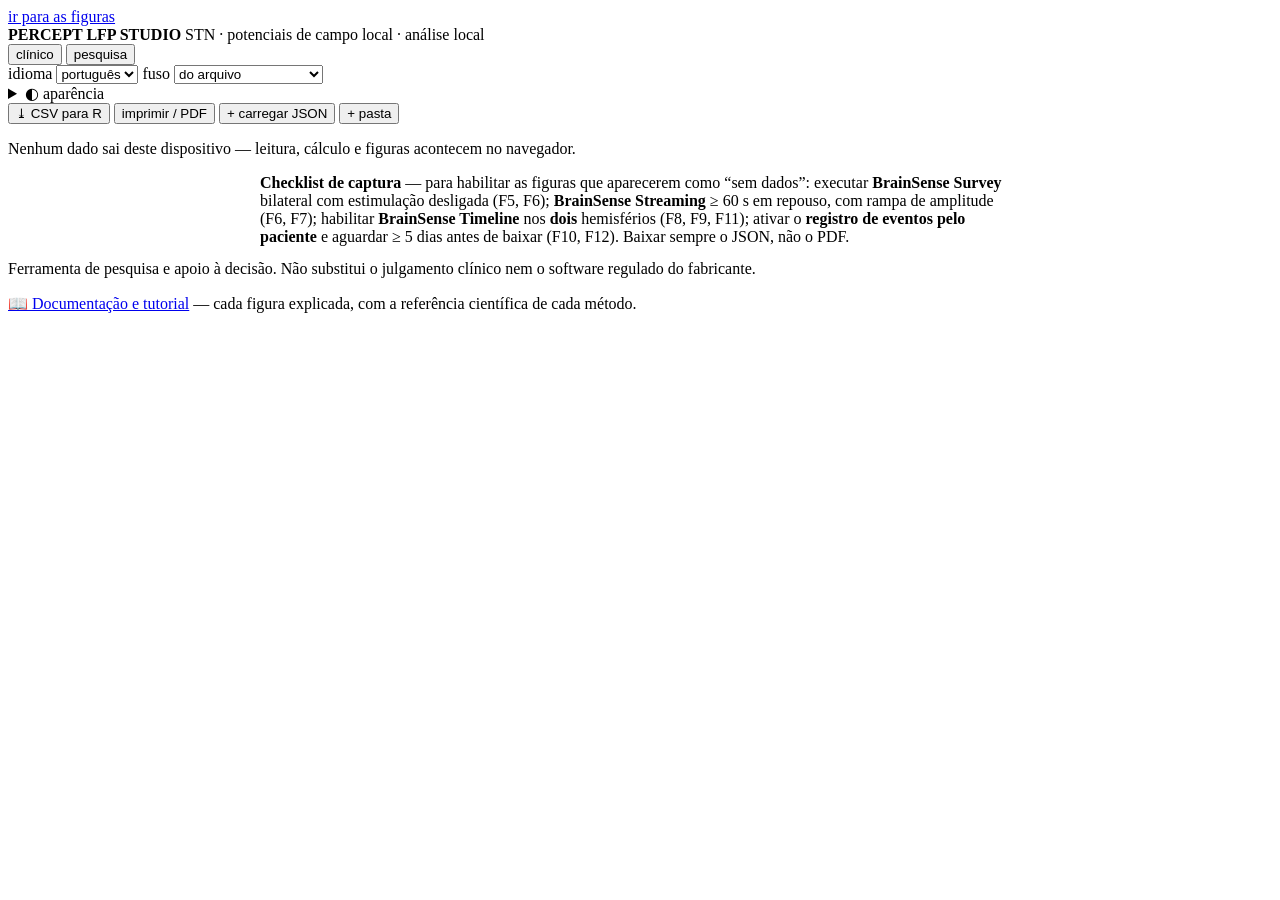
<file: src/index.template.html>
<!DOCTYPE html>
<html lang="pt-BR">
<head>
<meta charset="utf-8">
<meta name="viewport" content="width=device-width,initial-scale=1,viewport-fit=cover">
<title>Percept LFP Studio — análise de LFP subtalâmico</title>
<meta name="description" content="Análise e visualização de potenciais de campo local do Medtronic Percept PC. Processamento 100% local no navegador.">
<meta name="theme-color" content="#0E1A24">
<link rel="manifest" href="./manifest.webmanifest">
<link rel="apple-touch-icon" href="./icon-192.png">
<style>/*__CSS__*/</style>
</head>
<body>

<a class="skip" href="#figs">ir para as figuras</a>

<!-- Cromo: espinha, cabeçalho e abas são UMA camada sticky, não três empilhadas
     com deslocamentos calculados à mão. Antes, o cabeçalho crescia (linha de
     ferramentas quebrando em duas) e cobria a barra de abas, porque cada peça
     tinha um `top` fixo em pixels. Uma camada só resolve por construção. -->
<div class="chrome" id="chrome">
<div class="spine" aria-hidden="true"><i></i><i></i><i></i><i></i><i></i><i></i></div>

<header class="top">
  <div class="brand">
    <b>PERCEPT LFP STUDIO</b>
    <span>STN · potenciais de campo local · análise local</span>
  </div>
  <div class="tools">
    <!-- Onda 8.1: modo clínico mostra seis figuras com leitura em linguagem
         simples e uma exportação; modo pesquisa mostra tudo. -->
    <div class="modeswitch" role="group" aria-label="modo de uso">
      <button type="button" id="modoClinico" data-modo="clinico">clínico</button>
      <button type="button" id="modoPesquisa" data-modo="pesquisa">pesquisa</button>
    </div>
    <label class="field" id="labIdioma">idioma
      <select id="idioma" aria-label="idioma da interface">
        <option value="pt">português</option>
        <option value="en">English</option>
      </select>
    </label>
    <label class="field" id="labFuso">fuso
      <select id="tz">
        <option value="auto">do arquivo</option>
        <option value="-120">UTC−02 (BRT verão)</option>
        <option value="-180">UTC−03 (BRT)</option>
        <option value="-240">UTC−04</option>
        <option value="-300">UTC−05</option>
        <option value="0">UTC</option>
        <option value="60">UTC+01</option>
        <option value="120">UTC+02</option>
      </select>
    </label>
    <!-- Aparência: tema e material. Existe porque translucidez e contraste são
         escolha de quem lê a tela, não do software — foi essa a lição do recuo
         do Liquid Glass em 2026. O padrão é o intermediário, e `sólido` está a
         um clique para quem trabalha com pouca luz ou muito contraste. -->
    <details class="pop" id="popAparencia">
      <summary class="btn" id="btnAparencia" aria-label="aparência da interface">◐ aparência</summary>
      <div class="pop-body" role="group" aria-label="aparência da interface">
        <fieldset>
          <legend>tema</legend>
          <div class="segmented" id="segTema" role="group" aria-label="tema">
            <button type="button" data-tema="auto">auto</button>
            <button type="button" data-tema="claro">claro</button>
            <button type="button" data-tema="escuro">escuro</button>
          </div>
        </fieldset>
        <fieldset>
          <legend>material do cromo</legend>
          <div class="segmented" id="segMaterial" role="group" aria-label="material">
            <button type="button" data-material="solido">sólido</button>
            <button type="button" data-material="tingido">tingido</button>
            <button type="button" data-material="vidro">vidro</button>
          </div>
        </fieldset>
        <p class="pop-nota">O material afeta apenas cabeçalho, abas e painel de
          processamento. Gráficos e tabelas ficam sempre em superfície opaca — ler
          uma curva sobre fundo desfocado é risco de leitura, não estilo.</p>
      </div>
    </details>
    <button class="btn" id="btnExport">⤓ CSV para R</button>
    <button class="btn" id="btnPrint">imprimir / PDF</button>
    <button class="btn primary" onclick="document.getElementById('fileInput').click()">+ carregar JSON</button>
    <input type="file" id="fileInput" accept=".json,application/json" multiple hidden>
    <button class="btn" id="btnPasta" title="carrega todos os JSON de uma pasta, incluindo subpastas">+ pasta</button>
    <input type="file" id="dirInput" webkitdirectory directory multiple hidden>
  </div>
</header>

<!-- Abas: a hierarquia agudo / crônico é de INFERÊNCIA, não de visualização.
     Ver o comentário em styles.css e o cabeçalho de orientação de cada aba. -->
<nav class="tabs" id="tabs" role="tablist" aria-label="áreas do aplicativo"></nav>
</div><!-- /.chrome -->

<div class="wrap">
  <aside class="rail" id="rail" aria-label="painel do registro"></aside>
  <main id="figs" tabindex="-1" aria-label="figuras da análise"></main>
</div>

<!-- Painel de processamento: anuncia cada etapa ANTES de executá-la e registra
     quanto cada uma levou. Existe para que uma espera longa seja legível como
     cálculo em andamento, e não como travamento. -->
<div class="proc" id="proc" hidden role="status" aria-live="polite">
  <div class="proc-head">
    <b id="procTitle">Processando</b>
    <span class="proc-pct" id="procPct">0%</span>
    <button class="proc-x" id="procX" title="ocultar" aria-label="ocultar painel de processamento">×</button>
  </div>
  <div class="proc-bar"><i id="procFill"></i></div>
  <div class="proc-now" id="procNow">—</div>
  <ol class="proc-log" id="procLog"></ol>
  <div class="proc-foot" id="procFoot">Todo o cálculo acontece neste navegador. Enquanto uma etapa estiver anunciada acima, ela está <b>calculando</b> — o tempo real de cada etapa concluída fica registrado na lista.</div>
</div>

<footer class="foot">
  <p class="privacy"><i></i> Nenhum dado sai deste dispositivo — leitura, cálculo e figuras acontecem no navegador.</p>
  <p style="max-width:760px;margin:14px auto 0;text-align:left">
    <b>Checklist de captura</b> — para habilitar as figuras que aparecerem como “sem dados”:
    executar <b>BrainSense Survey</b> bilateral com estimulação desligada (F5, F6);
    <b>BrainSense Streaming</b> ≥ 60 s em repouso, com rampa de amplitude (F6, F7);
    habilitar <b>BrainSense Timeline</b> nos <b>dois</b> hemisférios (F8, F9, F11);
    ativar o <b>registro de eventos pelo paciente</b> e aguardar ≥ 5 dias antes de baixar (F10, F12).
    Baixar sempre o JSON, não o PDF.
  </p>
  <p style="margin-top:14px">Ferramenta de pesquisa e apoio à decisão. Não substitui o julgamento clínico nem o software regulado do fabricante.</p>
  <p style="margin-top:10px"><a href="./wiki/">📖 Documentação e tutorial</a> — cada figura explicada, com a referência científica de cada método.</p>
</footer>

<script>/*__CORE__*/</script>
<script>/*__PLOT__*/</script>
<script>/*__APP__*/</script>
</body>
</html>
</file>
